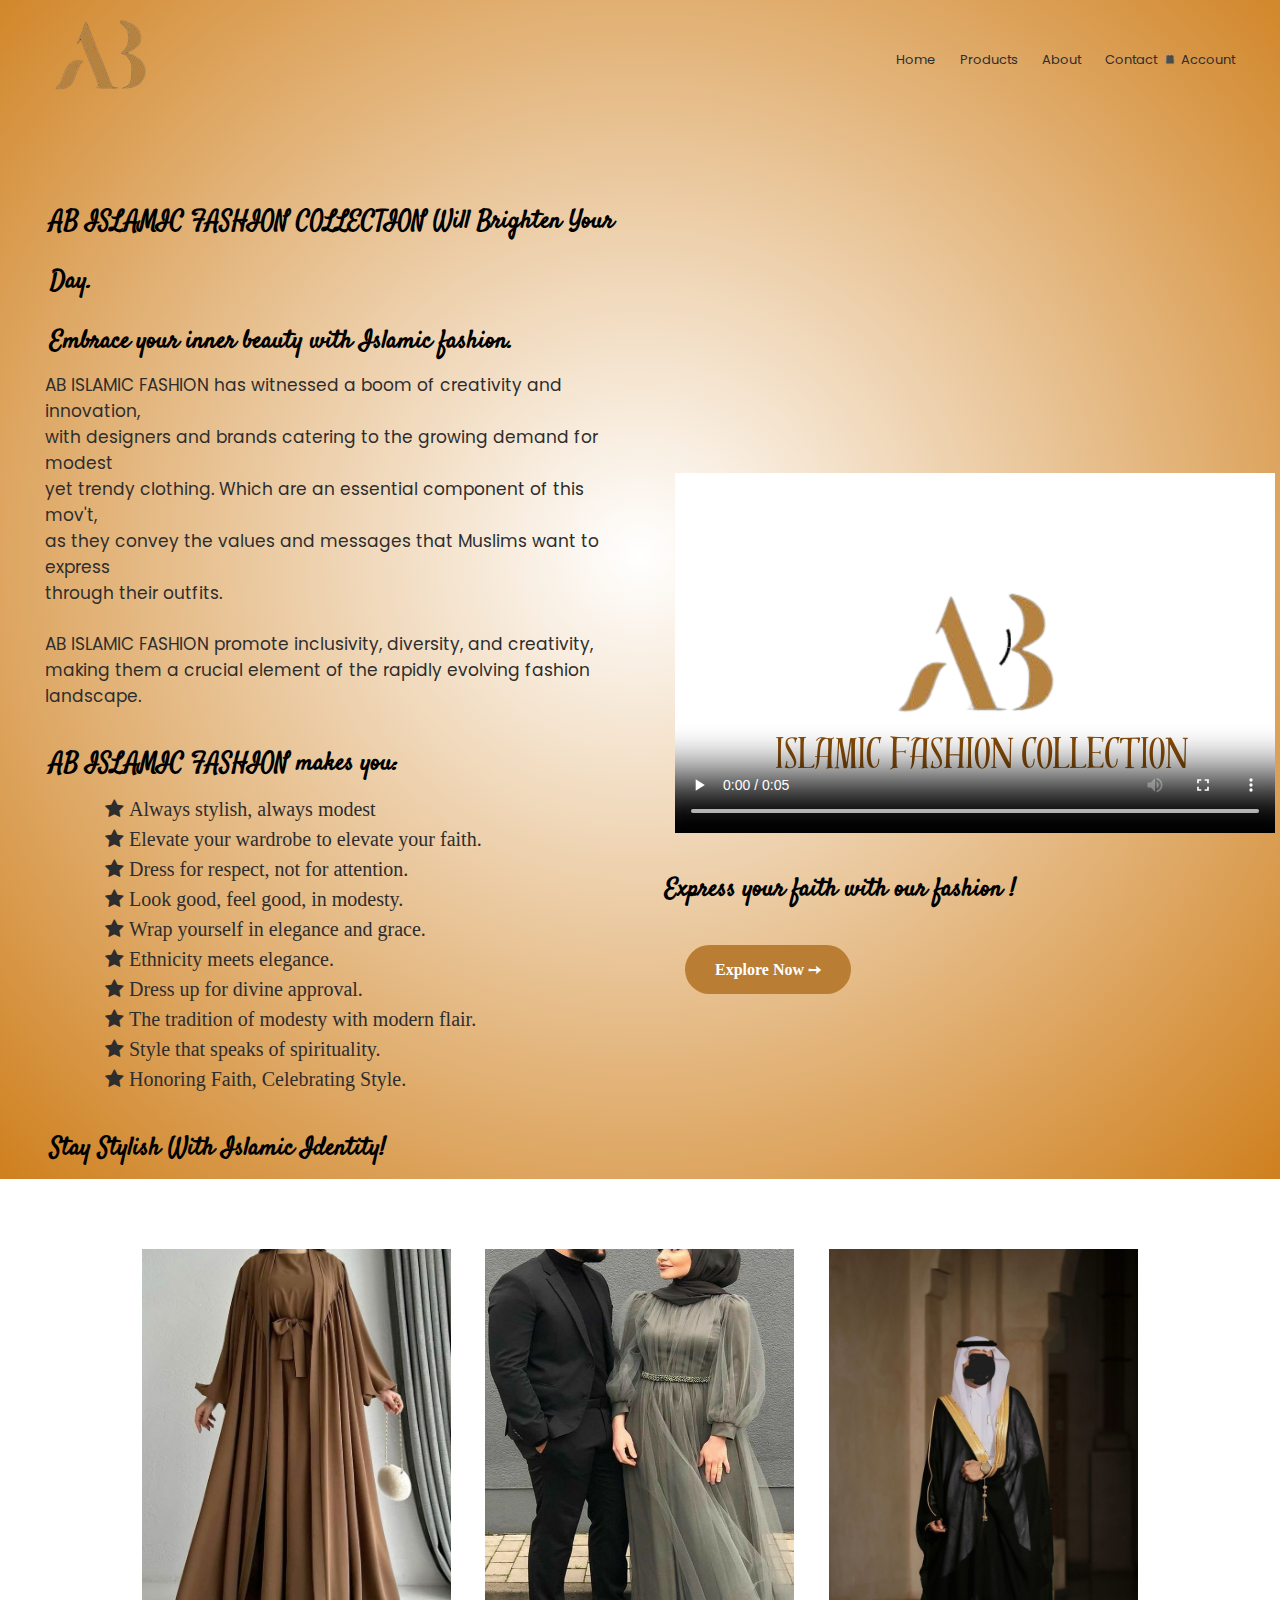
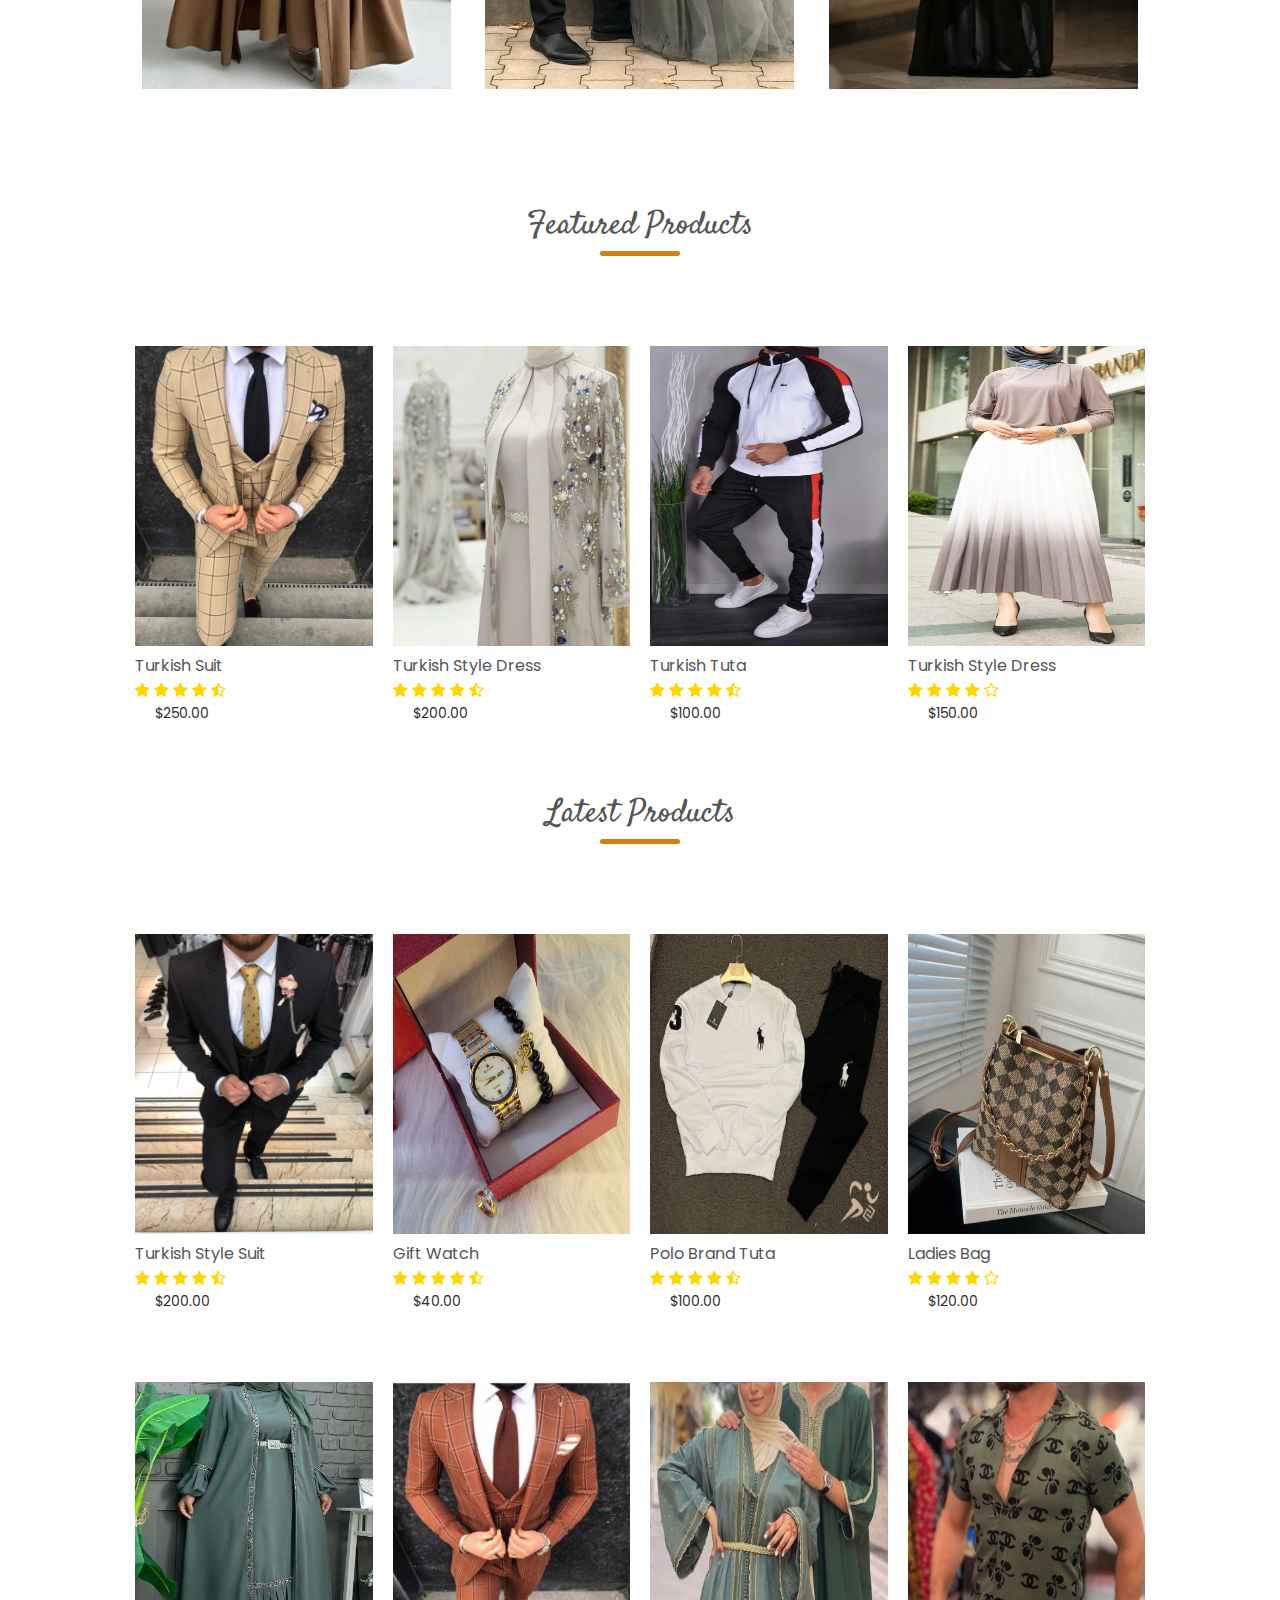
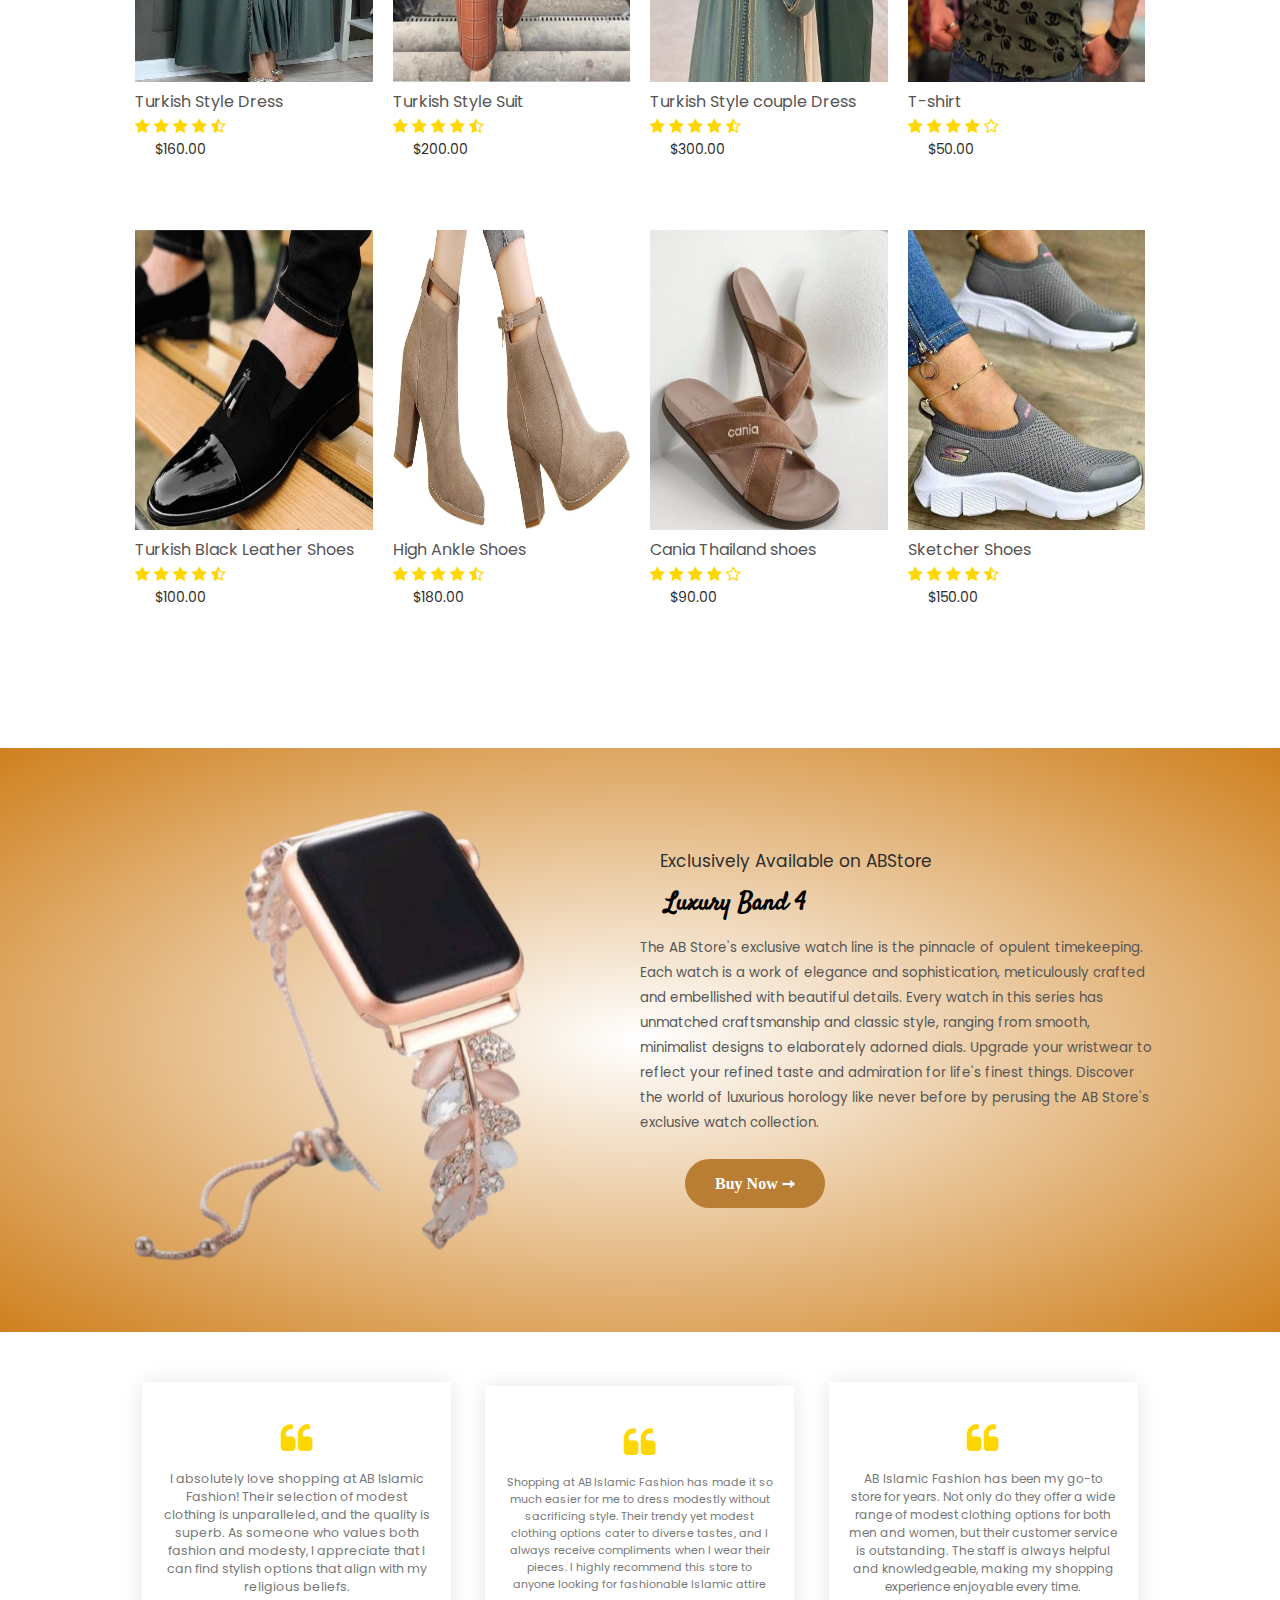
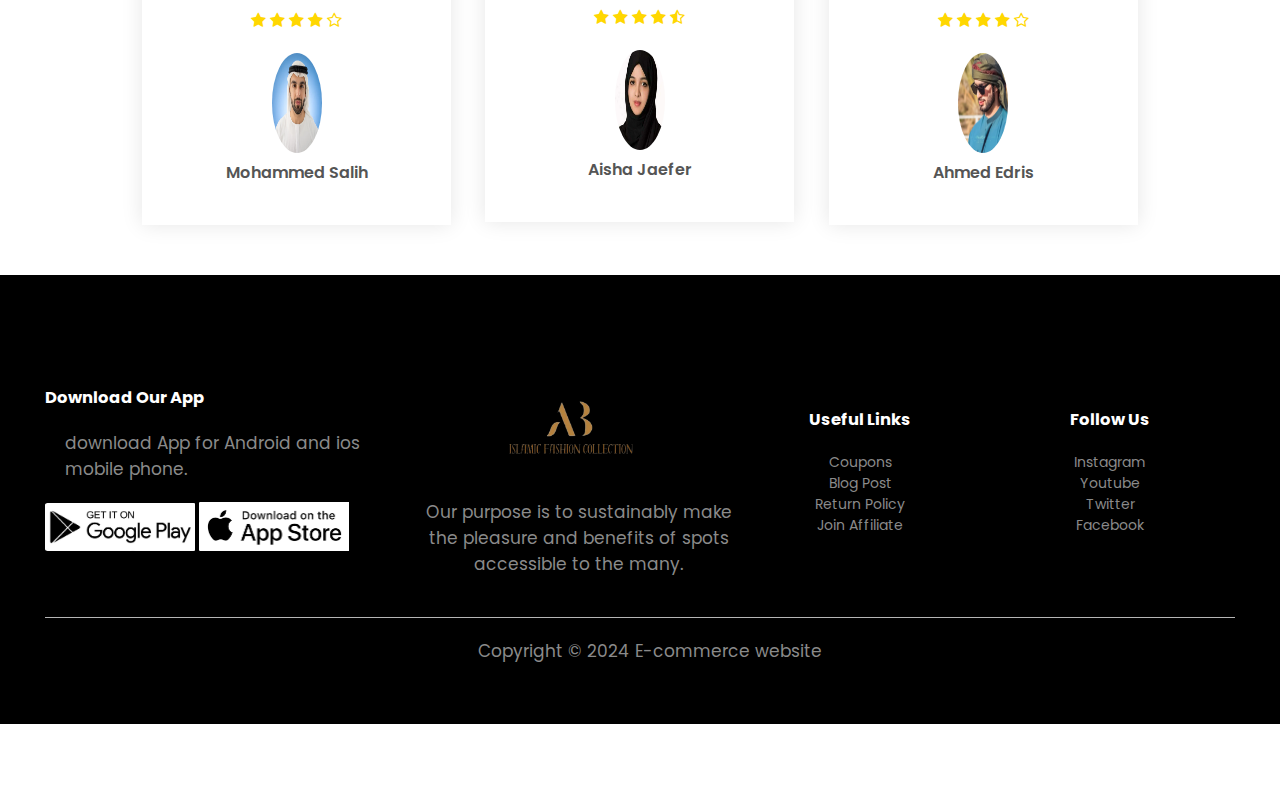
<file: index.html>
<!DOCTYPE html>
<html lang="en">
<head>
    <meta charset="UTF-8">
    <meta name="viewport" content="width=device-width, initial-scale=1.0">
    <title>AB-ISLAMIC FASHION COLLECTION || E-commerce website design</title>
    <link rel="stylesheet" href="https://cdnjs.cloudflare.com/ajax/libs/font-awesome/4.7.0/css/font-awesome.css"/>
    <link rel="preconnect" href="https://fonts.googleapis.com">
    <link rel="preconnect" href="https://fonts.gstatic.com">
    <link href="https://fonts.googleapis.com/css2?family=Sacramento&family=Satisfy&family=Tangerine:wght@400;700&display=swap" rel="stylesheet">
    <link href="https://fonts.googleapis.com/css2?family=Poppins:wght@300;400;500;600;700&display=swap" rel="stylesheet">
    <link rel="stylesheet" href="style.css">
</head>
<body>
    <!-- header -->
    <div class="header">
        <div class="container">
            <div class="navbar">
                <div class="logo">
                    <!-- <img src="im.jpg"> -->
                    <a href="index.html">
                        <img src="images/logo.png" width="350px">
                    </a>
                </div>
                <nav>
                    <ul id="menuItems">
                        <li><a href="index.html">Home</a></li>
                        <li><a href="product.html">Products</a></li>
                        <li><a href="">About</a></li>
                        <li><a href="">Contact</a></li>
                        <li><a href="account.html">Account</a></li>
                    </ul>
                </nav>
                <a href="cart.html">
                    <img src="images/bag.png" class="shopping-bag">
                </a>
                <img src="images/menu-btn.png" class="menu-icon">
            </div>
            <div class="row">
                <div class="col-2">
                    <h1 class="first">AB ISLAMIC FASHION COLLECTION Will Brighten Your Day.</h1>
                    <h1>Embrace your inner beauty with Islamic fashion.</h1>
                    <p>AB ISLAMIC FASHION has witnessed a boom of creativity and innovation,<br>
                        with designers and brands catering to the growing demand for modest <br>
                        yet trendy clothing. Which are an essential component of this mov't,<br>
                        as they convey the values and messages that Muslims want to express <br>
                        through their outfits.</p><br>
                    <p>AB ISLAMIC FASHION promote inclusivity, diversity, and creativity,
                    making them a crucial element of the rapidly evolving fashion landscape.</p>
                    <br><h1>AB ISLAMIC FASHION makes you:</h1>   
                    <ul>
                        <li><i class="fa fa-star"> Always stylish, always modest</i></li>
                        <li><i class="fa fa-star"> Elevate your wardrobe to elevate your faith.</i></li>
                        <li><i class="fa fa-star"> Dress for respect, not for attention.</i></li>
                        <li><i class="fa fa-star"> Look good, feel good, in modesty.</i></li>
                        <li><i class="fa fa-star"> Wrap yourself in elegance and grace.</i></li>
                        <li><i class="fa fa-star"> Ethnicity meets elegance.</i></li> 
                        <li><i class="fa fa-star"> Dress up for divine approval.</i></li>
                        <li><i class="fa fa-star"> The tradition of modesty with modern flair.</i></li>
                        <li><i class="fa fa-star"> Style that speaks of spirituality.</i></li>
                        <li><i class="fa fa-star"> Honoring Faith, Celebrating Style.</i></li>
                    </ul>
                    <br>
                    <h1>Stay Stylish With Islamic Identity!</h1>
                </div>
                <div class="col-2">
                    <br><br><br><br>
                    <video src="videos/AB.mp4" poster="images/log.png"autoplay loop controls width="600"></video>
                    <h1>Express your faith with our fashion !</h1>
                    <a href="#"class="btn"> Explore Now  &#10137;</a>
                </div>
            </div>
        </div>
    </div>
    <!----------- featured categories ----------->
    <div class="categories">
        <div class="small-container">
            <div class="row">
                <div class="col-3">
                    <img src="images/categories/cat-1.jpg">
                </div>
                <div class="col-3">
                    <img src="images/categories/cat-2.jpg">
                </div>
                <div class="col-3">
                    <img src="images/categories/cat-3.jpg">
                </div>
            </div>
        </div>
    </div>
    <!----------- featured products ----------->
    <div class="small-container">
        <h1 class="title">Featured Products</h1>
        <div class="row">
            <div class="col-4">
                <img src="images/feature products/pro-1.jpg">
                <h4>Turkish Suit</h4>
                <div class="rating">
                    <i class="fa fa-star"></i>
                    <i class="fa fa-star"></i>
                    <i class="fa fa-star"></i>
                    <i class="fa fa-star"></i>
                    <i class="fa fa-star-half-o"></i>
                </div>
                <p>$250.00</p>
            </div>
            <div class="col-4">
                <img src="images/feature products/pro-2.jpg">
                <h4>Turkish Style Dress</h4>
                <div class="rating">
                    <i class="fa fa-star"></i>
                    <i class="fa fa-star"></i>
                    <i class="fa fa-star"></i>
                    <i class="fa fa-star"></i>
                    <i class="fa fa-star-half-o"></i>
                </div>
                <p>$200.00</p>
            </div>
            <div class="col-4">
                <img src="images/feature products/pro-3.jpg">
                <h4>Turkish Tuta</h4>
                <div class="rating">
                    <i class="fa fa-star"></i>
                    <i class="fa fa-star"></i>
                    <i class="fa fa-star"></i>
                    <i class="fa fa-star"></i>
                    <i class="fa fa-star-half-o"></i>
                </div>
                <p>$100.00</p>
            </div>
            <div class="col-4">
                <img src="images/feature products/pro-4.jpg">
                <h4>Turkish Style Dress</h4>
                <div class="rating">
                    <i class="fa fa-star"></i>
                    <i class="fa fa-star"></i>
                    <i class="fa fa-star"></i>
                    <i class="fa fa-star"></i>
                    <i class="fa fa-star-o"></i>
                </div>
                <p>$150.00</p>
            </div>
        </div>
        <!----------Latest Products----------->
        <h1 class="title">Latest Products</h1>
        <!-------row-1------->
        <div class="row">
            <div class="col-4">
                <img src="images/latest products/pro-1.jpg">
                <h4>Turkish Style Suit</h4>
                <div class="rating">
                    <i class="fa fa-star"></i>
                    <i class="fa fa-star"></i>
                    <i class="fa fa-star"></i>
                    <i class="fa fa-star"></i>
                    <i class="fa fa-star-half-o"></i>
                </div>
                <p>$200.00</p>
            </div>
            <div class="col-4">
                <img src="images/latest products/pro-2.jpg">
                <h4>Gift Watch</h4>
                <div class="rating">
                    <i class="fa fa-star"></i>
                    <i class="fa fa-star"></i>
                    <i class="fa fa-star"></i>
                    <i class="fa fa-star"></i>
                    <i class="fa fa-star-half-o"></i>
                </div>
                <p>$40.00</p>
            </div>
            <div class="col-4">
                <img src="images/latest products/pro-3.jpg">
                <h4>Polo Brand Tuta</h4>
                <div class="rating">
                    <i class="fa fa-star"></i>
                    <i class="fa fa-star"></i>
                    <i class="fa fa-star"></i>
                    <i class="fa fa-star"></i>
                    <i class="fa fa-star-half-o"></i>
                </div>
                <p>$100.00</p>
            </div>
            <div class="col-4">
                <img src="images/latest products/pro-4.jpg">
                <h4>Ladies Bag</h4>
                <div class="rating">
                    <i class="fa fa-star"></i>
                    <i class="fa fa-star"></i>
                    <i class="fa fa-star"></i>
                    <i class="fa fa-star"></i>
                    <i class="fa fa-star-o"></i>
                </div>
                <p>$120.00</p>
            </div>
        </div>
        <!------------row-2------------->
        <div class="row">
            <div class="col-4">
                <img src="images/latest products/pro-5.jpg">
                <h4>Turkish Style Dress</h4>
                <div class="rating">
                    <i class="fa fa-star"></i>
                    <i class="fa fa-star"></i>
                    <i class="fa fa-star"></i>
                    <i class="fa fa-star"></i>
                    <i class="fa fa-star-half-o"></i>
                </div>
                <p>$160.00</p>
            </div>
            <div class="col-4">
                <img src="images/latest products/pro-6.jpg">
                <h4>Turkish Style Suit</h4>
                <div class="rating">
                    <i class="fa fa-star"></i>
                    <i class="fa fa-star"></i>
                    <i class="fa fa-star"></i>
                    <i class="fa fa-star"></i>
                    <i class="fa fa-star-half-o"></i>
                </div>
                <p>$200.00</p>
            </div>
            <div class="col-4">
                <img src="images/latest products/pro-7.jpg">
                <h4>Turkish Style couple Dress</h4>
                <div class="rating">
                    <i class="fa fa-star"></i>
                    <i class="fa fa-star"></i>
                    <i class="fa fa-star"></i>
                    <i class="fa fa-star"></i>
                    <i class="fa fa-star-half-o"></i>
                </div>
                <p>$300.00</p>
            </div>
            <div class="col-4">
                <img src="images/latest products/pro-8.jpg">
                <h4>T-shirt</h4>
                <div class="rating">
                    <i class="fa fa-star"></i>
                    <i class="fa fa-star"></i>
                    <i class="fa fa-star"></i>
                    <i class="fa fa-star"></i>
                    <i class="fa fa-star-o"></i>
                </div>
                <p>$50.00</p>
            </div>
        </div>
        <!-----------row-3--------->
        <div class="row">
            <div class="col-4">
                <img src="images/latest products/pro-9.jpg">
                <h4>Turkish Black Leather Shoes</h4>
                <div class="rating">
                    <i class="fa fa-star"></i>
                    <i class="fa fa-star"></i>
                    <i class="fa fa-star"></i>
                    <i class="fa fa-star"></i>
                    <i class="fa fa-star-half-o"></i>
                </div>
                <p>$100.00</p>
            </div>
            <div class="col-4">
                <img src="images/latest products/pro-10.jpg">
                <h4>High Ankle Shoes</h4>
                <div class="rating">
                    <i class="fa fa-star"></i>
                    <i class="fa fa-star"></i>
                    <i class="fa fa-star"></i>
                    <i class="fa fa-star"></i>
                    <i class="fa fa-star-half-o"></i>
                </div>

                <div>
                    
                </div>
                <p>$180.00</p>
            </div>
            <div class="col-4">
                <img src="images/latest products/pro-11.jpg">
                <h4>Cania Thailand shoes</h4>
                <div class="rating">
                    <i class="fa fa-star"></i>
                    <i class="fa fa-star"></i>
                    <i class="fa fa-star"></i>
                    <i class="fa fa-star"></i>
                    <i class="fa fa-star-o"></i>
                </div>
                <p>$90.00</p>
            </div>
            <div class="col-4">
                <img src="images/latest products/pro-12.jpg">
                <h4>Sketcher Shoes</h4>
                <div class="rating">
                    <i class="fa fa-star"></i>
                    <i class="fa fa-star"></i>
                    <i class="fa fa-star"></i>
                    <i class="fa fa-star"></i>
                    <i class="fa fa-star-half-o"></i>
                </div>
                <p>$150.00</p>
            </div>
        </div>
    </div>
    <!-------------offer------------->
    <div class="offer">
        <div class="small-container">
            <div class="row">
                <div class="col-2">
                    <img src="images/ex.png" class="offer-img">
                </div>
                <div class="col-2">
                    <p>Exclusively Available on ABStore</p>
                    <h1>Luxury Band 4</h1>
                    <small>The AB Store's exclusive watch line is the pinnacle of opulent timekeeping. Each watch is a work of elegance and sophistication, meticulously crafted and embellished with beautiful details. Every watch in this series has unmatched craftsmanship and classic style, ranging from smooth, minimalist designs to elaborately adorned dials. Upgrade your wristwear to reflect your refined taste and admiration for life's finest things. Discover the world of luxurious horology like never before by perusing the AB Store's exclusive watch collection.</small>
                    <br><a href="" class="btn">Buy Now &#10137;</a>
                </div>
            </div>
        </div>
    </div>
    <!-----------------testimonial---------------------->
    <div class="testimonial">
        <div class="small-container">
            <div class="row">
                <div class="col-3">
                    <i class="fa fa-quote-left"></i>
                    <p style="font-size: 12.54px;">I absolutely love shopping at AB Islamic Fashion! Their selection of modest clothing is unparalleled, and the quality is superb. As someone who values both fashion and modesty, I appreciate that I can find stylish options that align with my religious beliefs.</p>
                    <div class="rating">
                        <i class="fa fa-star"></i>
                        <i class="fa fa-star"></i>
                        <i class="fa fa-star"></i>
                        <i class="fa fa-star"></i>
                        <i class="fa fa-star-o"></i>
                    </div>
                    <img src="images/user/u-1.jpg">
                    <h3>Mohammed Salih</h3>
                </div>
                <div class="col-3">
                    <i class="fa fa-quote-left"></i>
                    <p style="font-size: 11px;">Shopping at AB Islamic Fashion has made it so much easier for me to dress modestly without sacrificing style. Their trendy yet modest clothing options cater to diverse tastes, and I always receive compliments when I wear their pieces. I highly recommend this store to anyone looking for fashionable Islamic attire</p>
                    <div class="rating">
                        <i class="fa fa-star"></i>
                        <i class="fa fa-star"></i>
                        <i class="fa fa-star"></i>
                        <i class="fa fa-star"></i>
                        <i class="fa fa-star-half-o"></i>
                    </div>
                    <img src="images/user/u-2.jpg">
                    <h3>Aisha Jaefer</h3>
                </div>
                <div class="col-3">
                    <i class="fa fa-quote-left"></i>
                    <p>AB Islamic Fashion has been my go-to store for years. Not only do they offer a wide range of modest clothing options for both men and women, but their customer service is outstanding. The staff is always helpful and knowledgeable, making my shopping experience enjoyable every time.</p>
                    <div class="rating">
                        <i class="fa fa-star"></i>
                        <i class="fa fa-star"></i>
                        <i class="fa fa-star"></i>
                        <i class="fa fa-star"></i>
                        <i class="fa fa-star-o"></i>
                    </div>
                    <img src="images/user/u-4.jpg">
                    <h3>Ahmed Edris</h3>
                </div>
            </div>
        </div>
    </div>
    <!-----------footer------------->
    <div class="footer">
        <div class="container">
            <div class="row">
                <div class="footer-col-1">
                    <h3>Download Our App</h3>
                    <p>download App for Android and ios mobile phone.</p>
                    <div class="app-logo">
                        <img src="images/footer/app store.jpg">
                        <img src="images/footer/app store.png">
                    </div>
                </div>
                <div class="footer-col-2">
                    <img src="images/logoo.png">
                    <p>Our purpose is to sustainably make the pleasure and benefits of spots accessible to the many. </p>
                </div>
                <div class="footer-col-3">
                    <h3>Useful Links</h3>
                    <ul>
                        <li>Coupons</li>
                        <li>Blog Post</li>
                        <li>Return Policy</li>
                        <li>Join Affiliate</li>
                    </ul>
                </div>
                <div class="footer-col-4">
                    <h3>Follow Us</h3>
                    <ul>
                        <li>Instagram</li>
                        <li>Youtube</li>
                        <li>Twitter</li>
                        <li>Facebook</li>
                    </ul>
                </div>
            </div>
            <hr>
            <p class="copyright">Copyright &copy; 2024 E-commerce website</p>
        </div>
    </div>
</body>
</html>
</file>
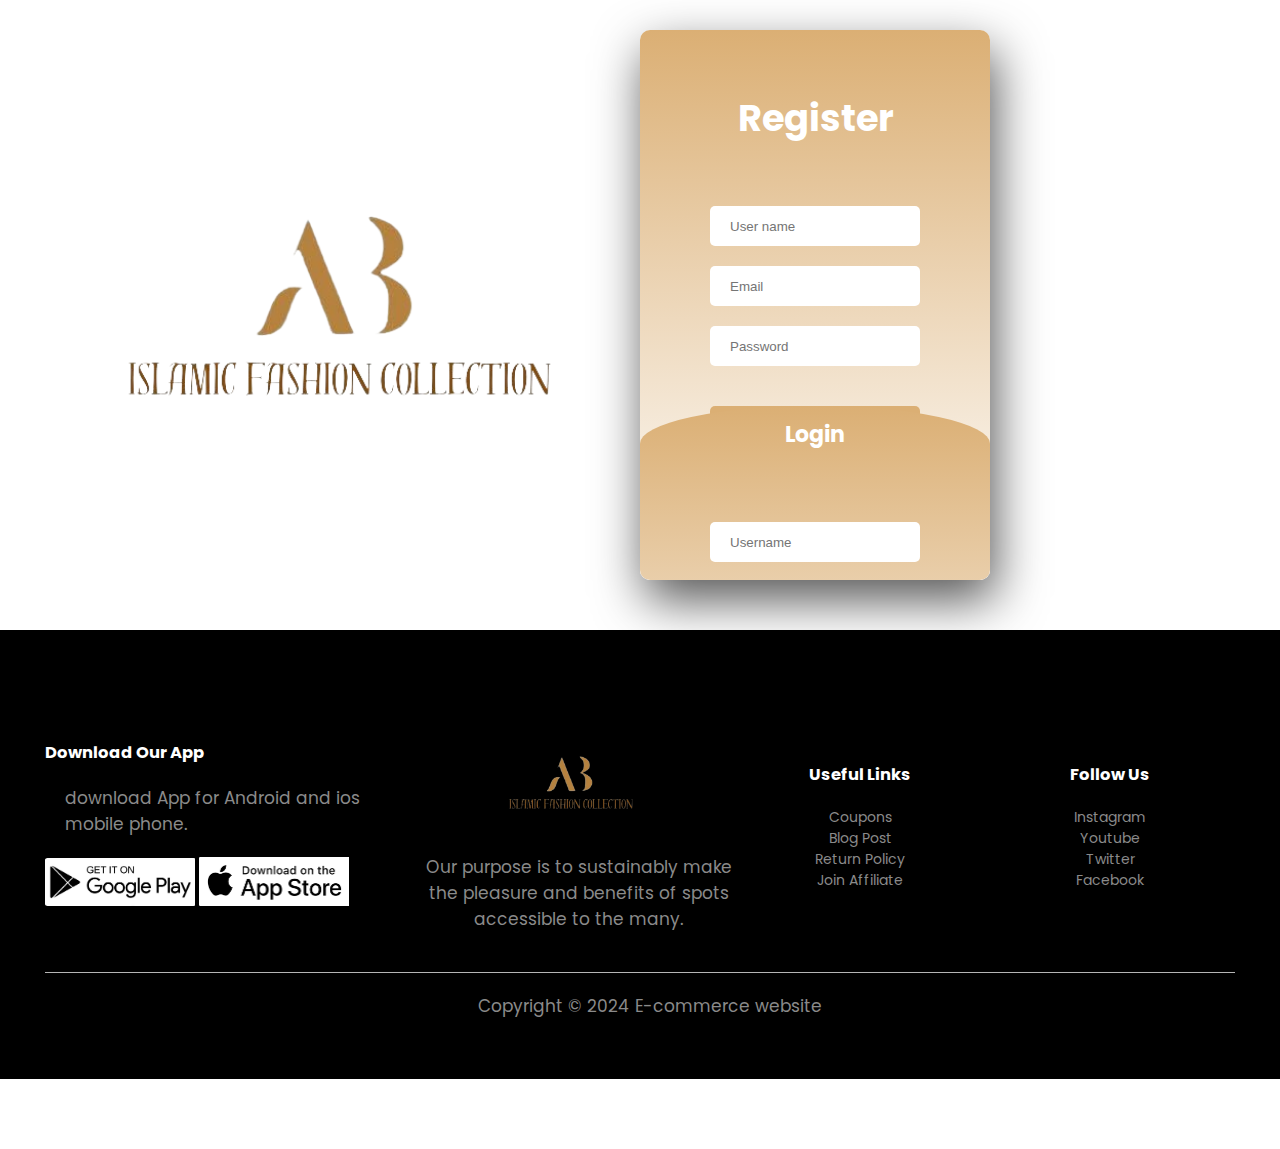
<file: account.html>
<!DOCTYPE html>
<html lang="en">
    <head>
        <meta charset="UTF-8">
        <meta name="viewport" content="width=device-width, initial-scale=1.0">
        <title>All Products -AB ISLAMIC FASHION COLLECTION</title>
        <link rel="stylesheet" href="https://cdnjs.cloudflare.com/ajax/libs/font-awesome/4.7.0/css/font-awesome.css"/>
        <link rel="preconnect" href="https://fonts.googleapis.com">
        <link rel="preconnect" href="https://fonts.gstatic.com">
        <link href="https://fonts.googleapis.com/css2?family=Sacramento&family=Satisfy&family=Tangerine:wght@400;700&display=swap" rel="stylesheet">
        <link href="https://fonts.googleapis.com/css2?family=Poppins:wght@300;400;500;600;700&display=swap" rel="stylesheet">
        <link rel="stylesheet" href="style.css">
    </head>
    <body>
        <!---------------account-page-------------->
        <div class="account-page">
            <div class="container">
                <div class="row">
                    <div class="col-2">
                        <img src="images/logoo.png" width="100%">
                    </div>
                    <div class="col-2">
                        <div class="form-container">
                            <input type="checkbox" id="chk" aria-hidden="true">
                            <div class="regform">
                                <form>
                                    <label for="chk" aria-hidden="true">Register</label>
                                    <input type="text" placeholder="User name" required="">
                                    <input type="email" placeholder="Email" required="">
                                    <input type="password" placeholder="Password" required="">
                                    <button type="submit"class="butn">Register</button>
                                </form>
                                </div>
                            <div class="login">
                                <form>
                                    <label for="chk" aria-hidden="true">Login</label>
                                    <input type="text" placeholder="Username" required="">
                                    <input type="password" placeholder="Password" required="">
                                    <button type="submit"class="butn">Login</button>
                                    <a href="account.html" style="text-align: center;">Forgot password</a>
                                </form>
                            </div>
                        </div>
                    </div>
                </div>
            </div>
        </div>
        <!-----------footer------------->
        <div class="footer">
            <div class="container">
                <div class="row">
                    <div class="footer-col-1">
                        <h3>Download Our App</h3>
                        <p>download App for Android and ios mobile phone.</p>
                        <div class="app-logo">
                            <img src="images/footer/app store.jpg">
                            <img src="images/footer/app store.png">
                        </div>
                    </div>
                    <div class="footer-col-2">
                        <img src="images//footer/logoo.png">
                        <p>Our purpose is to sustainably make the pleasure and benefits of spots accessible to the many. </p>
                    </div>
                    <div class="footer-col-3">
                        <h3>Useful Links</h3>
                        <ul>
                            <li>Coupons</li>
                            <li>Blog Post</li>
                            <li>Return Policy</li>
                            <li>Join Affiliate</li>
                        </ul>
                    </div>
                    <div class="footer-col-4">
                        <h3>Follow Us</h3>
                        <ul>
                            <li>Instagram</li>
                            <li>Youtube</li>
                            <li>Twitter</li>
                            <li>Facebook</li>
                        </ul>
                    </div>
                </div>
                <hr>
                <p class="copyright">Copyright &copy; 2024 E-commerce website</p>
            </div>
        </div>
    </body>
</file>
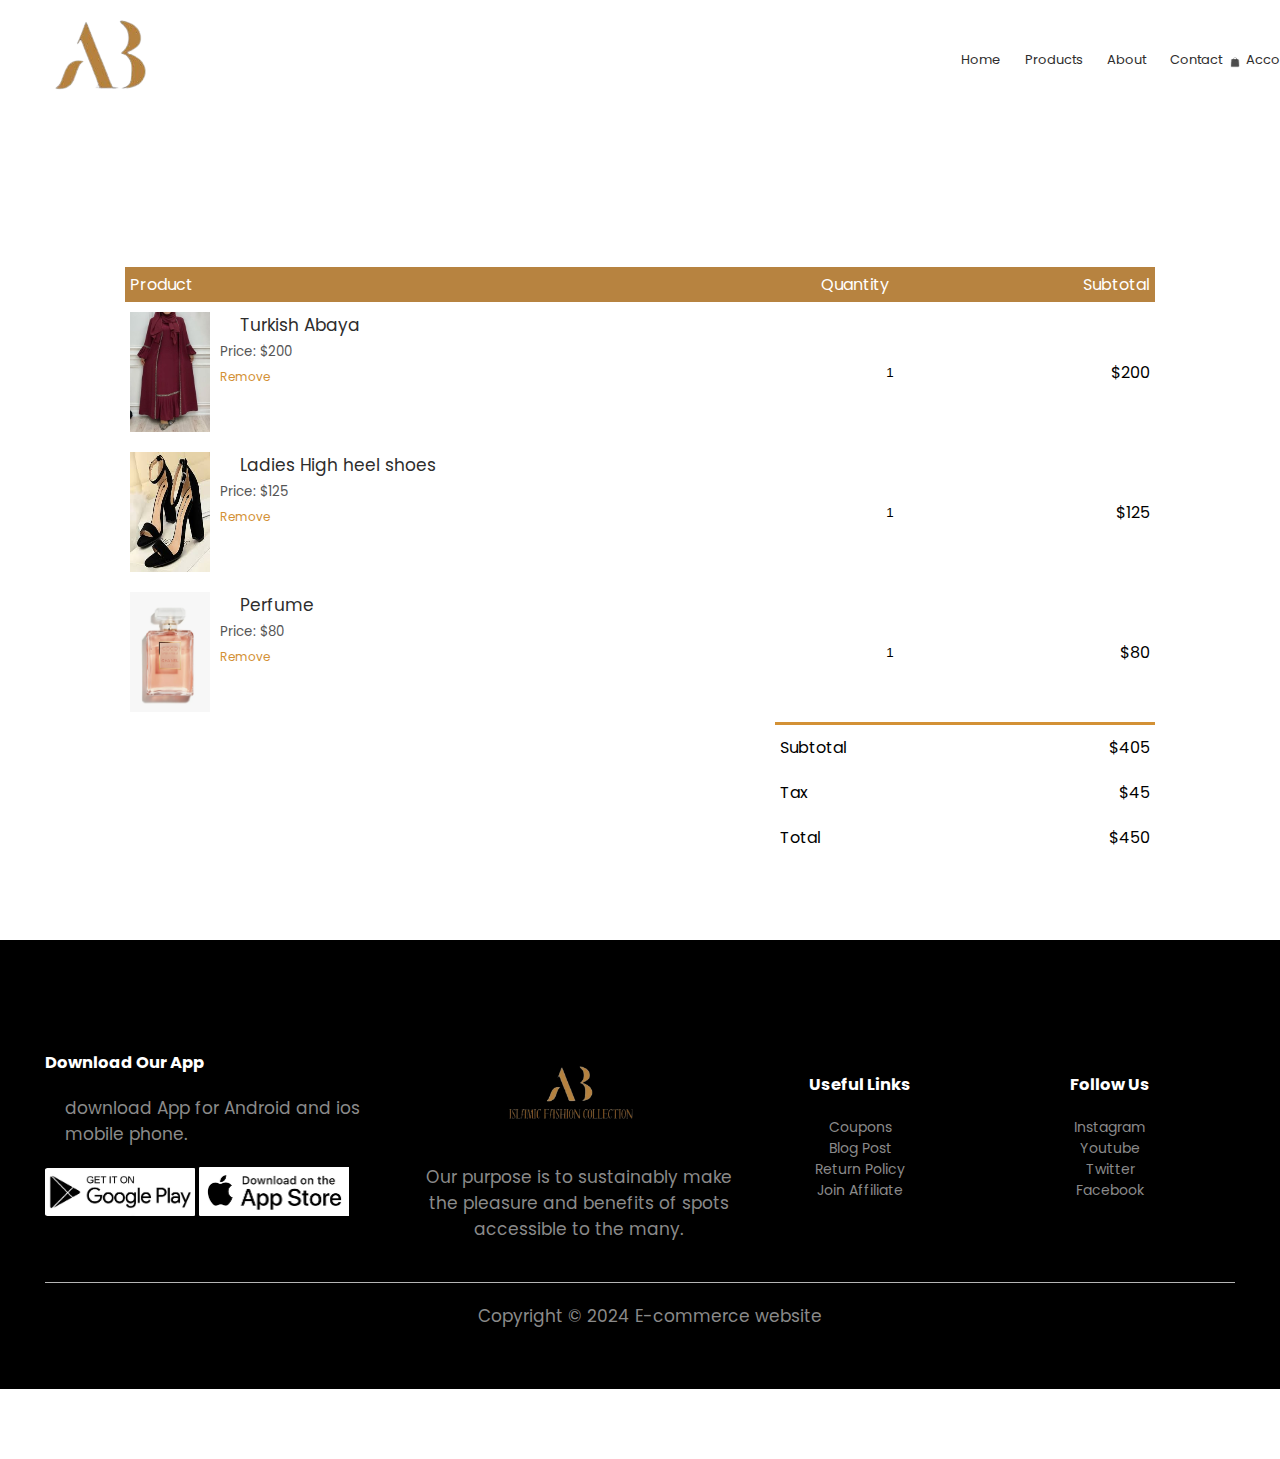
<file: cart.html>
<!DOCTYPE html>
<html lang="en">
    <head>
        <meta charset="UTF-8">
        <meta name="viewport" content="width=device-width, initial-scale=1.0">
        <title>All Products -AB ISLAMIC FASHION COLLECTION</title>
        <link rel="stylesheet" href="https://cdnjs.cloudflare.com/ajax/libs/font-awesome/4.7.0/css/font-awesome.css"/>
        <link rel="preconnect" href="https://fonts.googleapis.com">
        <link rel="preconnect" href="https://fonts.gstatic.com">
        <link href="https://fonts.googleapis.com/css2?family=Sacramento&family=Satisfy&family=Tangerine:wght@400;700&display=swap" rel="stylesheet">
        <link href="https://fonts.googleapis.com/css2?family=Poppins:wght@300;400;500;600;700&display=swap" rel="stylesheet">
        <link rel="stylesheet" href="style.css">
    </head>
    <body>
        <div class="container">
            <div class="navbar">
                <div class="logo">
                    <img src="images/logo.png" width="350px">
                </div>
                <nav>
                    <ul id="menuItems">
                        <li><a href="index.html">Home</a></li>
                        <li><a href="product.html">Products</a></li>
                        <li><a href="">About</a></li>
                        <li><a href="">Contact</a></li>
                        <li><a href="account.html">Account</a></li>
                    </ul>
                </nav>
                <img src="images/bag.png" class="shopping-bag">
                <img src="images/menu-btn.png" class="menu-icon" onclick="menutoggle()">
            </div>
        </div>
        <!-----------cart items details----------------->
        <div class="small-container cart-page">
            <table>
                <tr>
                    <th>Product</th>
                    <th>Quantity</th>
                    <th>Subtotal</th>
                </tr>
                <tr>
                    <td>
                        <div class="cart-info">
                            <img src="images/pro-details/d-1/p-5.jpg">
                            <div>
                                <p>Turkish Abaya</p>
                                <small>Price: $200</small>
                                <br>
                                <a href="">Remove</a>
                            </div>
                        </div>
                    </td>
                    <td><input type="number" value="1"></td>
                    <td>$200</td>
                </tr>
                <tr>
                    <td>
                        <div class="cart-info">
                            <img src="images/products/h-4.jpg">
                            <div>
                                <p>Ladies High heel shoes</p>
                                <small>Price: $125</small>
                                <br>
                                <a href="">Remove</a>
                            </div>
                        </div>
                    </td>
                    <td><input type="number" value="1"></td>
                    <td>$125</td>
                </tr>
                <tr>
                    <td>
                        <div class="cart-info">
                            <img src="images/products/s-4.webp">
                            <div>
                                <p>Perfume</p>
                                <small>Price: $80</small>
                                <br>
                                <a href="">Remove</a>
                            </div>
                        </div>
                    </td>
                    <td><input type="number" value="1"></td>
                    <td>$80</td>
                </tr>
            </table>
            
            <div class="total-price">
                <table>
                    <tr>
                        <td>Subtotal</td>
                        <td>$405</td>
                    </tr>
                    <tr>
                        <td>Tax</td>
                        <td>$45</td>
                    </tr>
                    <tr>
                        <td>Total</td>
                        <td>$450</td>
                    </tr>
                </table>
            </div>
        </div>
        <!-----------footer------------->
        <div class="footer">
            <div class="container">
                <div class="row">
                    <div class="footer-col-1">
                        <h3>Download Our App</h3>
                        <p>download App for Android and ios mobile phone.</p>
                        <div class="app-logo">
                            <img src="images/footer/app store.jpg">
                            <img src="images/footer/app store.png">
                        </div>
                    </div>
                    <div class="footer-col-2">
                        <img src="images//footer/logoo.png">
                        <p>Our purpose is to sustainably make the pleasure and benefits of spots accessible to the many. </p>
                    </div>
                    <div class="footer-col-3">
                        <h3>Useful Links</h3>
                        <ul>
                            <li>Coupons</li>
                            <li>Blog Post</li>
                            <li>Return Policy</li>
                            <li>Join Affiliate</li>
                        </ul>
                    </div>
                    <div class="footer-col-4">
                        <h3>Follow Us</h3>
                        <ul>
                            <li>Instagram</li>
                            <li>Youtube</li>
                            <li>Twitter</li>
                            <li>Facebook</li>
                        </ul>
                    </div>
                </div>
                <hr>
                <p class="copyright">Copyright &copy; 2024 E-commerce website</p>
            </div>
        </div>
    </body>
</file>
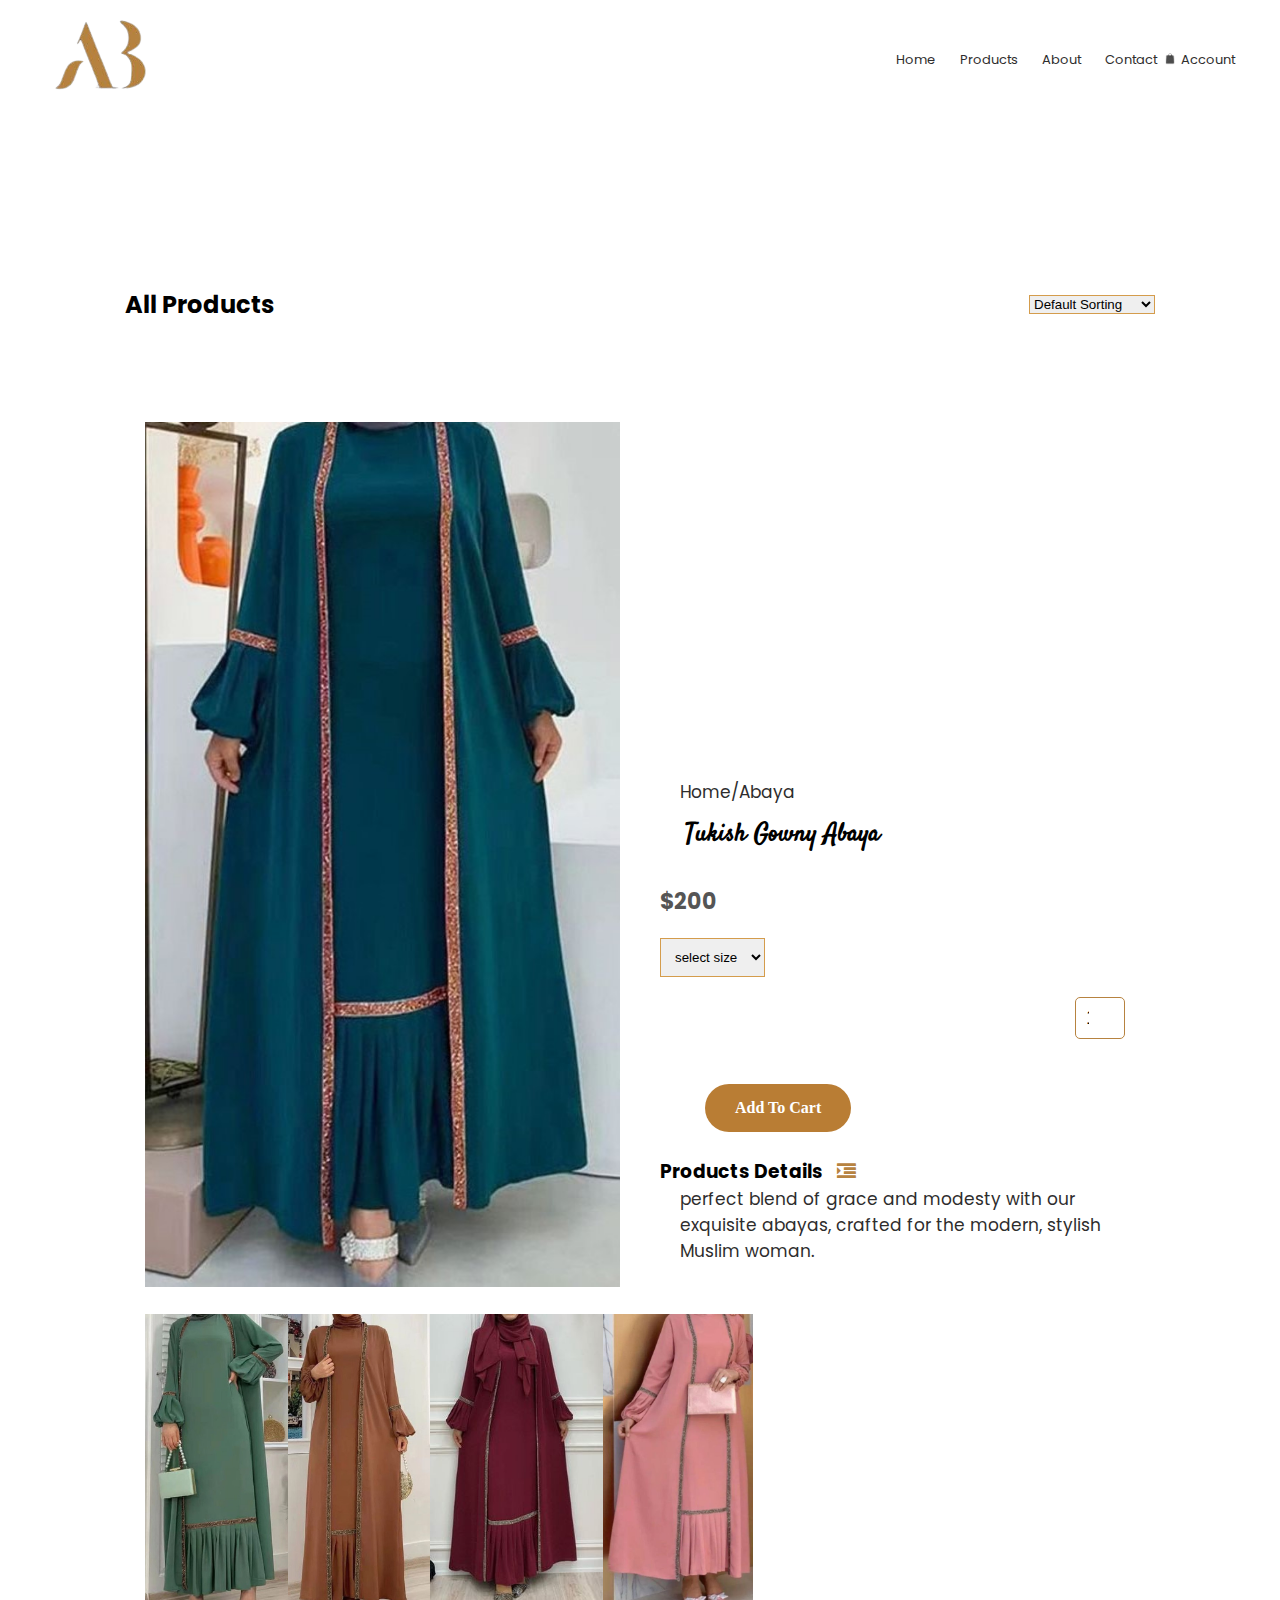
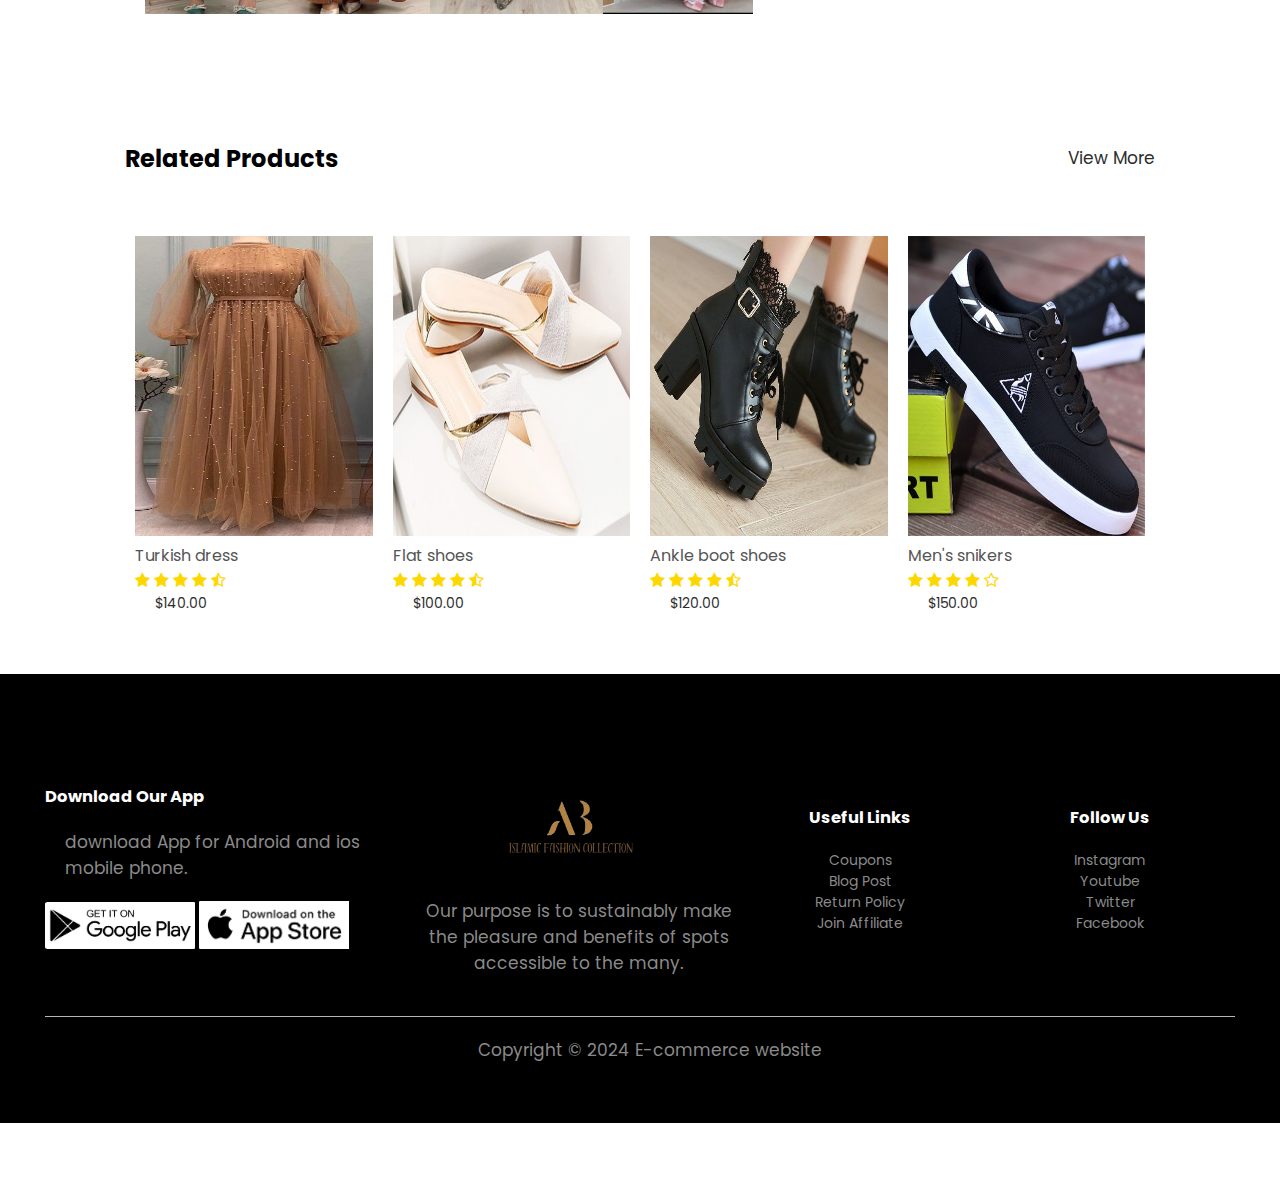
<file: product-details.html>
<!DOCTYPE html>
<html lang="en">
    <head>
        <meta charset="UTF-8">
        <meta name="viewport" content="width=device-width, initial-scale=1.0">
        <title>All Products -AB ISLAMIC FASHION COLLECTION</title>
        <link rel="stylesheet" href="https://cdnjs.cloudflare.com/ajax/libs/font-awesome/4.7.0/css/font-awesome.css"/>
        <link rel="preconnect" href="https://fonts.googleapis.com">
        <link rel="preconnect" href="https://fonts.gstatic.com">
        <link href="https://fonts.googleapis.com/css2?family=Sacramento&family=Satisfy&family=Tangerine:wght@400;700&display=swap" rel="stylesheet">
        <link href="https://fonts.googleapis.com/css2?family=Poppins:wght@300;400;500;600;700&display=swap" rel="stylesheet">
        <link rel="stylesheet" href="style.css">
    </head>
    <body>
        <div class="container">
            <div class="navbar">
                <div class="logo">
                    <img src="images/logo.png" width="350px">
                </div>
                <nav>
                    <ul id="menuItems">
                        <li><a href="index.html">Home</a></li>
                        <li><a href="product.html">Products</a></li>
                        <li><a href="">About</a></li>
                        <li><a href="">Contact</a></li>
                        <li><a href="account.html">Account</a></li>
                    </ul>
                </nav>
                <a href="cart.html">
                    <img src="images/bag.png" class="shopping-bag">
                </a>
                <img src="images/menu-btn.png" class="menu-icon" onclick="menutoggle()">
            </div>
        </div>
        <div class="small-container">
            <div class="row row-2">
                <h2>All Products</h2>
                <select>
                    <option>Default Sorting</option>
                    <option>Sort by price</option>
                    <option>Sort by popularity</option>
                    <option>Sort by rating</option>
                    <option>Sort by sale</option>
                </select>
            </div>
        </div>
        <!-------------single product details------------------>
        <div class="small-container single-product">
            <div class="row">
                <div class="col-2">
                    <img src="images/pro-details/d-1/p-2.jpg" width="100%" id="product-img">

                    <div class="small-img-row">
                        <!-- <div class="small-img-col">
                            <img src="images/pro-details/d-1/p-2.jpg" width="100%" class="small-img">
                        </div> -->
                        <div class="small-img-col">
                            <img src="images/pro-details/d-1/p-3.jpg" width="100%" class="small-img">
                        </div>
                        <div class="small-img-col">
                            <img src="images/pro-details/d-1/p-4.jpg" width="100%" class="small-img">
                        </div>
                        <div class="small-img-col">
                            <img src="images/pro-details/d-1/p-5.jpg" width="100%" class="small-img">
                        </div>
                        <div class="small-img-col">
                            <img src="images/pro-details/d-1/p-6.jpg" width="100%" class="small-img">
                        </div>
                        <!-- <div class="small-img-col">
                            <img src="images/pro-details/d-1/p-7.jpg" width="100%" class="small-img">
                        </div>
                        <div class="small-img-col">
                            <img src="images/pro-details/d-1/p-8.jpg" width="100%" class="small-img">
                        </div> -->
                    </div>
                </div>
                <div class="col-2">
                    <p>Home/Abaya</p>
                    <h1>Tukish Gowny Abaya</h1>
                    <h4>$200</h4>
                    <select>
                        <option>select size</option>
                        <option>40</option>
                        <option>38</option>
                        <option>36</option>
                        <option>34</option>
                    </select>
                    <input type="number" value="1">
                    <a href="" class="btn">Add To Cart</a>
                    <br>
                    <h3>Products Details <i class="fa fa-indent"></i></h3>
                    <p class="desc">perfect blend of grace and modesty with our exquisite abayas, crafted for the modern, stylish Muslim woman.</p>
                </div>
            </div>
        </div>
        <!-------------title------------------>
        <div class="small-container">
            <div class="row row-2">
                <h2>Related Products</h2>
                <p>View More</p>
            </div>
        </div>


        <!----------products--------------->
        <div class="small-container">
        <div class="row">
            <div class="col-4">
                <img src="images/pro-details/d-2/p-1.jpg">
                <h4>Turkish dress</h4>
                <div class="rating">
                    <i class="fa fa-star"></i>
                    <i class="fa fa-star"></i>
                    <i class="fa fa-star"></i>
                    <i class="fa fa-star"></i>
                    <i class="fa fa-star-half-o"></i>
                </div>
                <p>$140.00</p>
            </div>
            <div class="col-4">
                <img src="images/pro-details/s-1/p-1.jpg">
                <h4>Flat shoes</h4>
                <div class="rating">
                    <i class="fa fa-star"></i>
                    <i class="fa fa-star"></i>
                    <i class="fa fa-star"></i>
                    <i class="fa fa-star"></i>
                    <i class="fa fa-star-half-o"></i>
                </div>
                <p>$100.00</p>
            </div>
            <div class="col-4">
                <img src="images/pro-details/b-1/p-3.jpg">
                <h4>Ankle boot shoes</h4>
                <div class="rating">
                    <i class="fa fa-star"></i>
                    <i class="fa fa-star"></i>
                    <i class="fa fa-star"></i>
                    <i class="fa fa-star"></i>
                    <i class="fa fa-star-half-o"></i>
                </div>
                <p>$120.00</p>
            </div>
            <div class="col-4">
                <img src="images/pro-details/s-2/p-2.jpg">
                <h4>Men's snikers</h4>
                <div class="rating">
                    <i class="fa fa-star"></i>
                    <i class="fa fa-star"></i>
                    <i class="fa fa-star"></i>
                    <i class="fa fa-star"></i>
                    <i class="fa fa-star-o"></i>
                </div>
                <p>$150.00</p>
            </div>
        </div>
    </div>
<!-----------footer------------->
        <div class="footer">
            <div class="container">
                <div class="row">
                    <div class="footer-col-1">
                        <h3>Download Our App</h3>
                        <p>download App for Android and ios mobile phone.</p>
                        <div class="app-logo">
                            <img src="images/footer/app store.jpg">
                            <img src="images/footer/app store.png">
                        </div>
                    </div>
                    <div class="footer-col-2">
                        <img src="images//footer/logoo.png">
                        <p>Our purpose is to sustainably make the pleasure and benefits of spots accessible to the many. </p>
                    </div>
                    <div class="footer-col-3">
                        <h3>Useful Links</h3>
                        <ul>
                            <li>Coupons</li>
                            <li>Blog Post</li>
                            <li>Return Policy</li>
                            <li>Join Affiliate</li>
                        </ul>
                    </div>
                    <div class="footer-col-4">
                        <h3>Follow Us</h3>
                        <ul>
                            <li>Instagram</li>
                            <li>Youtube</li>
                            <li>Twitter</li>
                            <li>Facebook</li>
                        </ul>
                    </div>
                </div>
                <hr>
                <p class="copyright">Copyright &copy; 2024 E-commerce website</p>
            </div>
        </div>
</file>
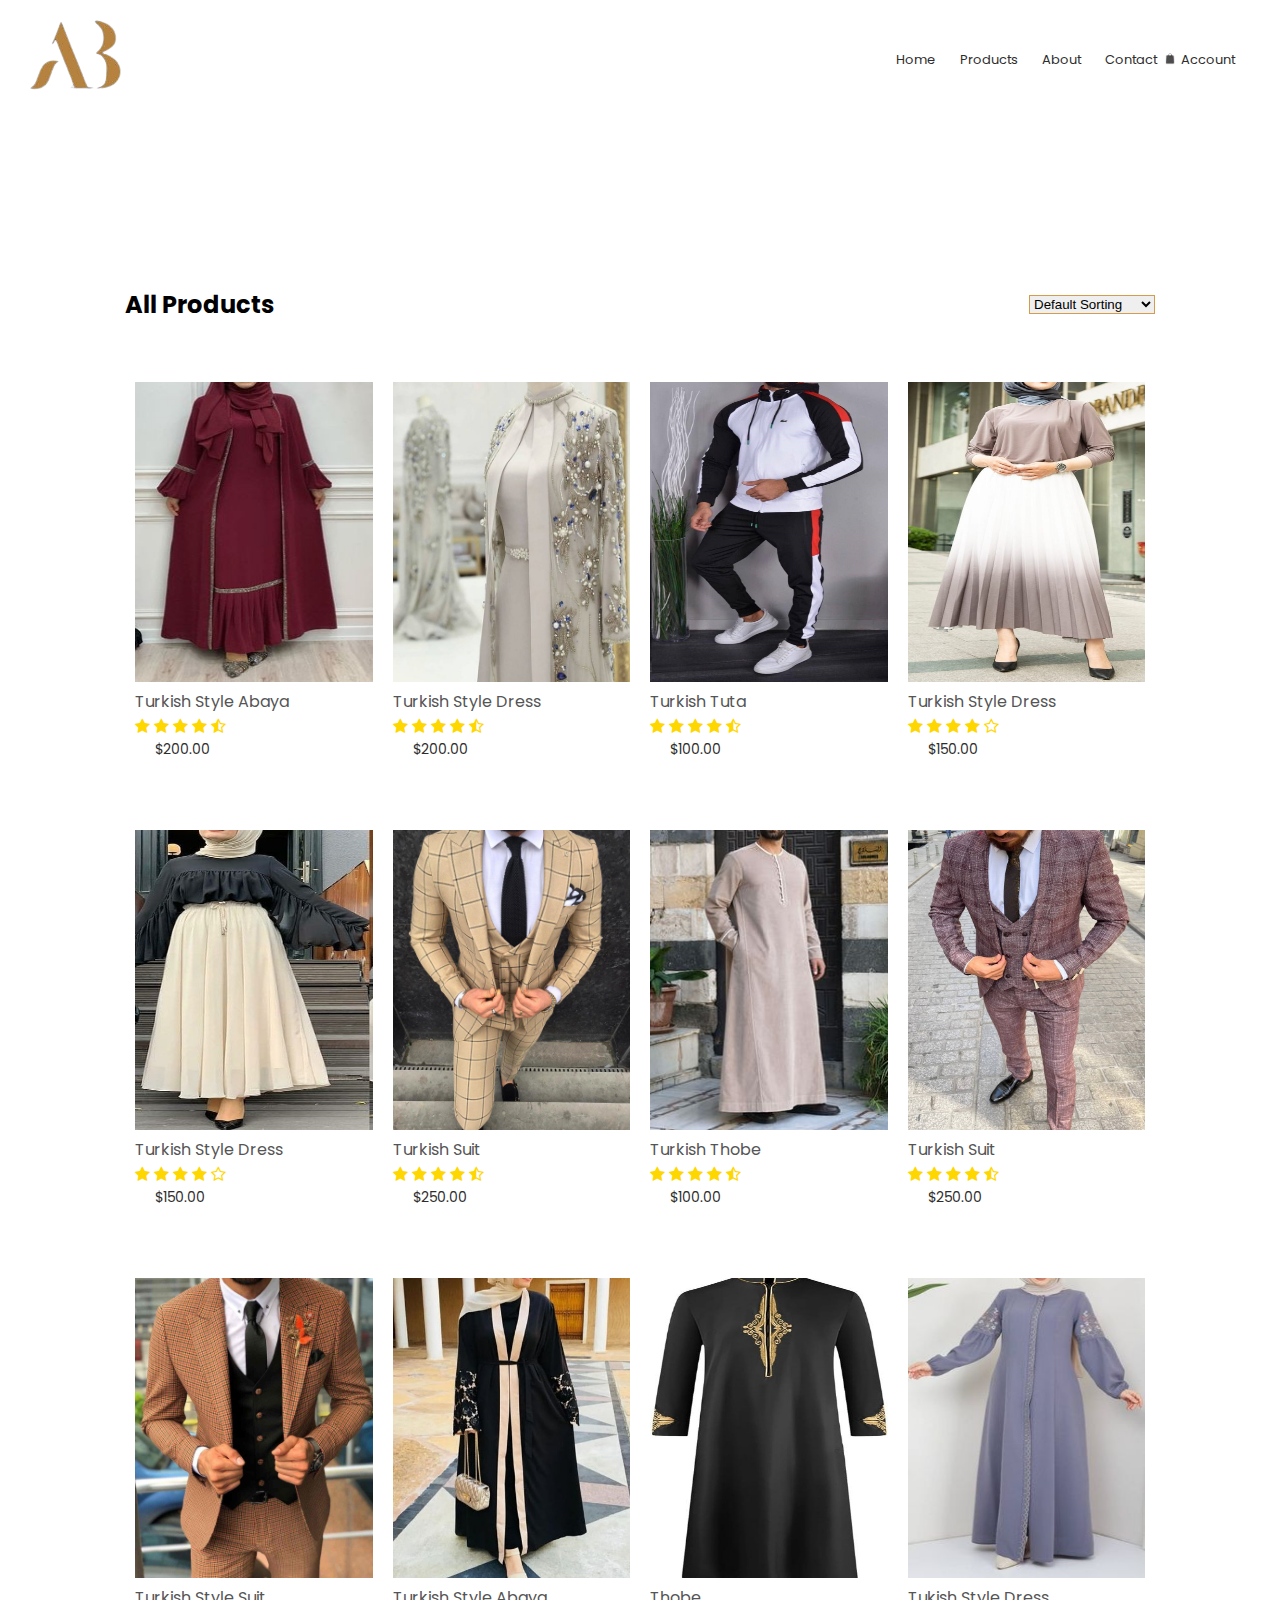
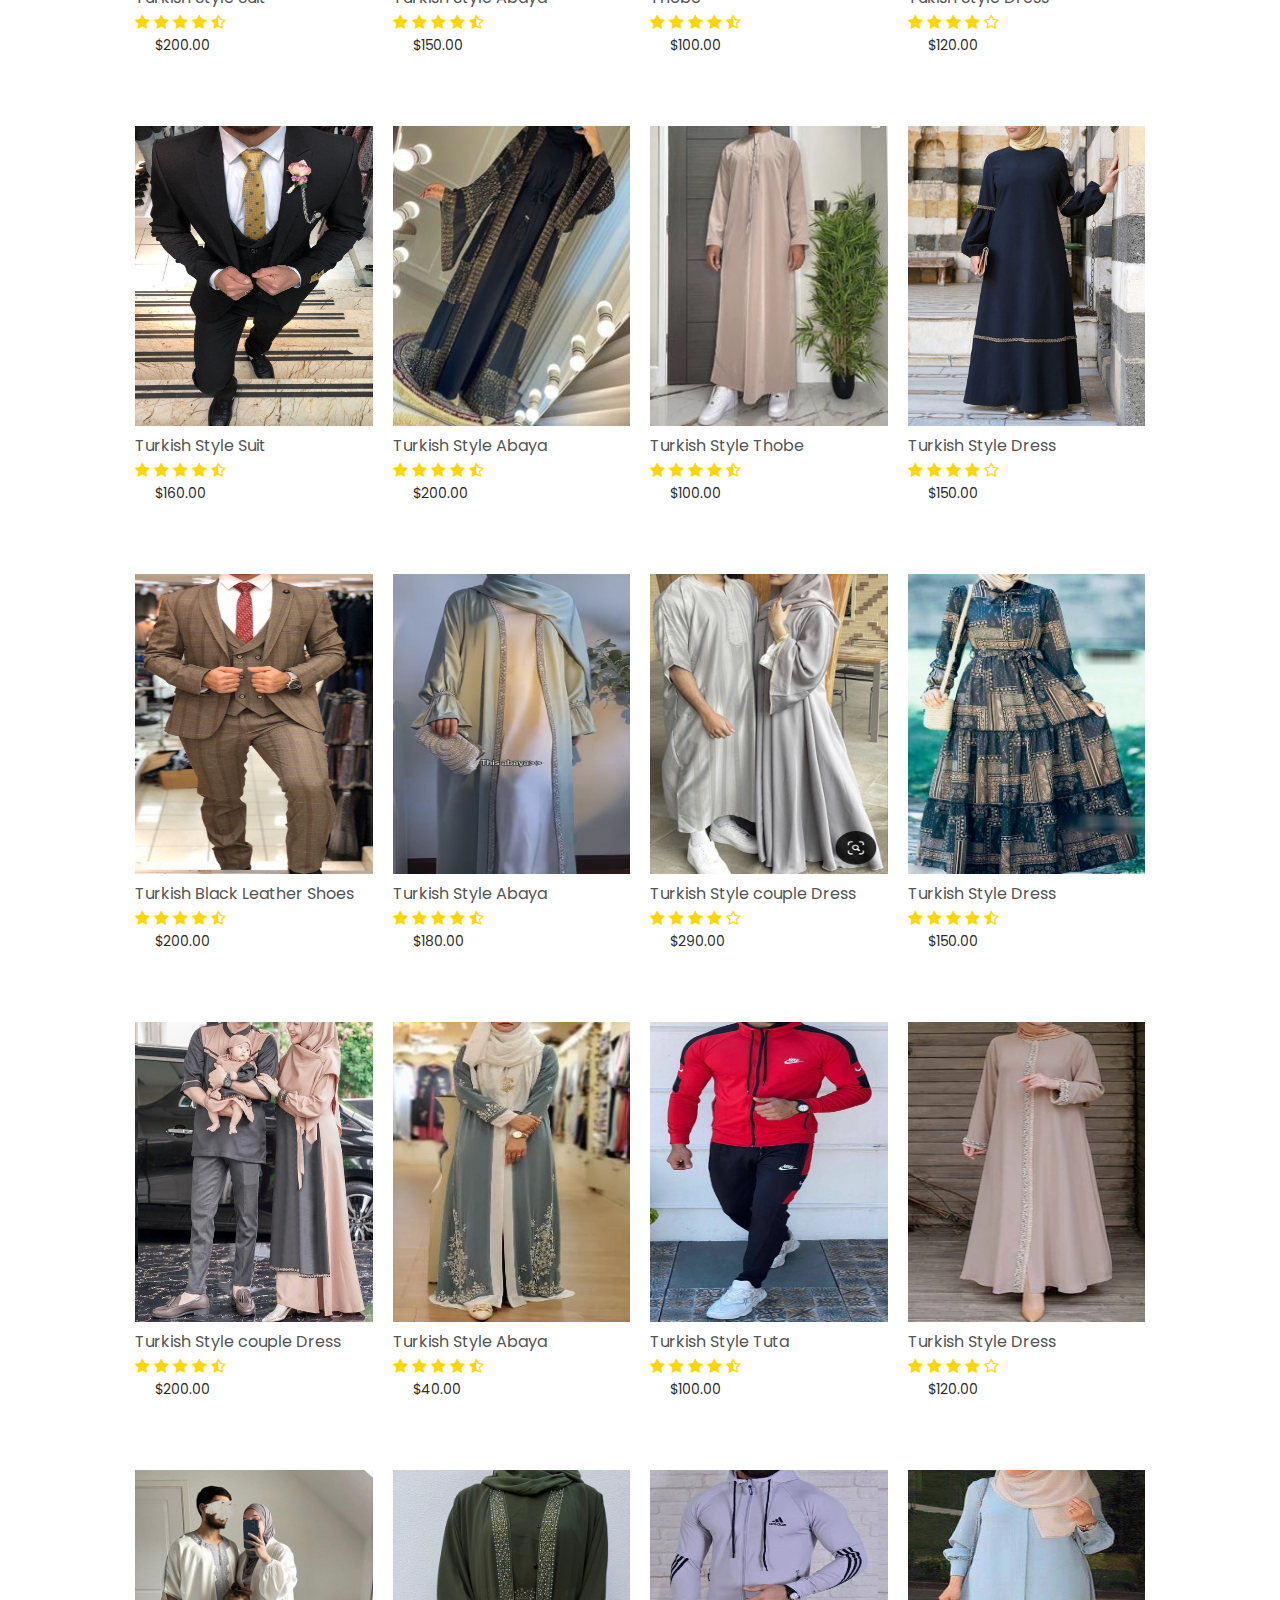
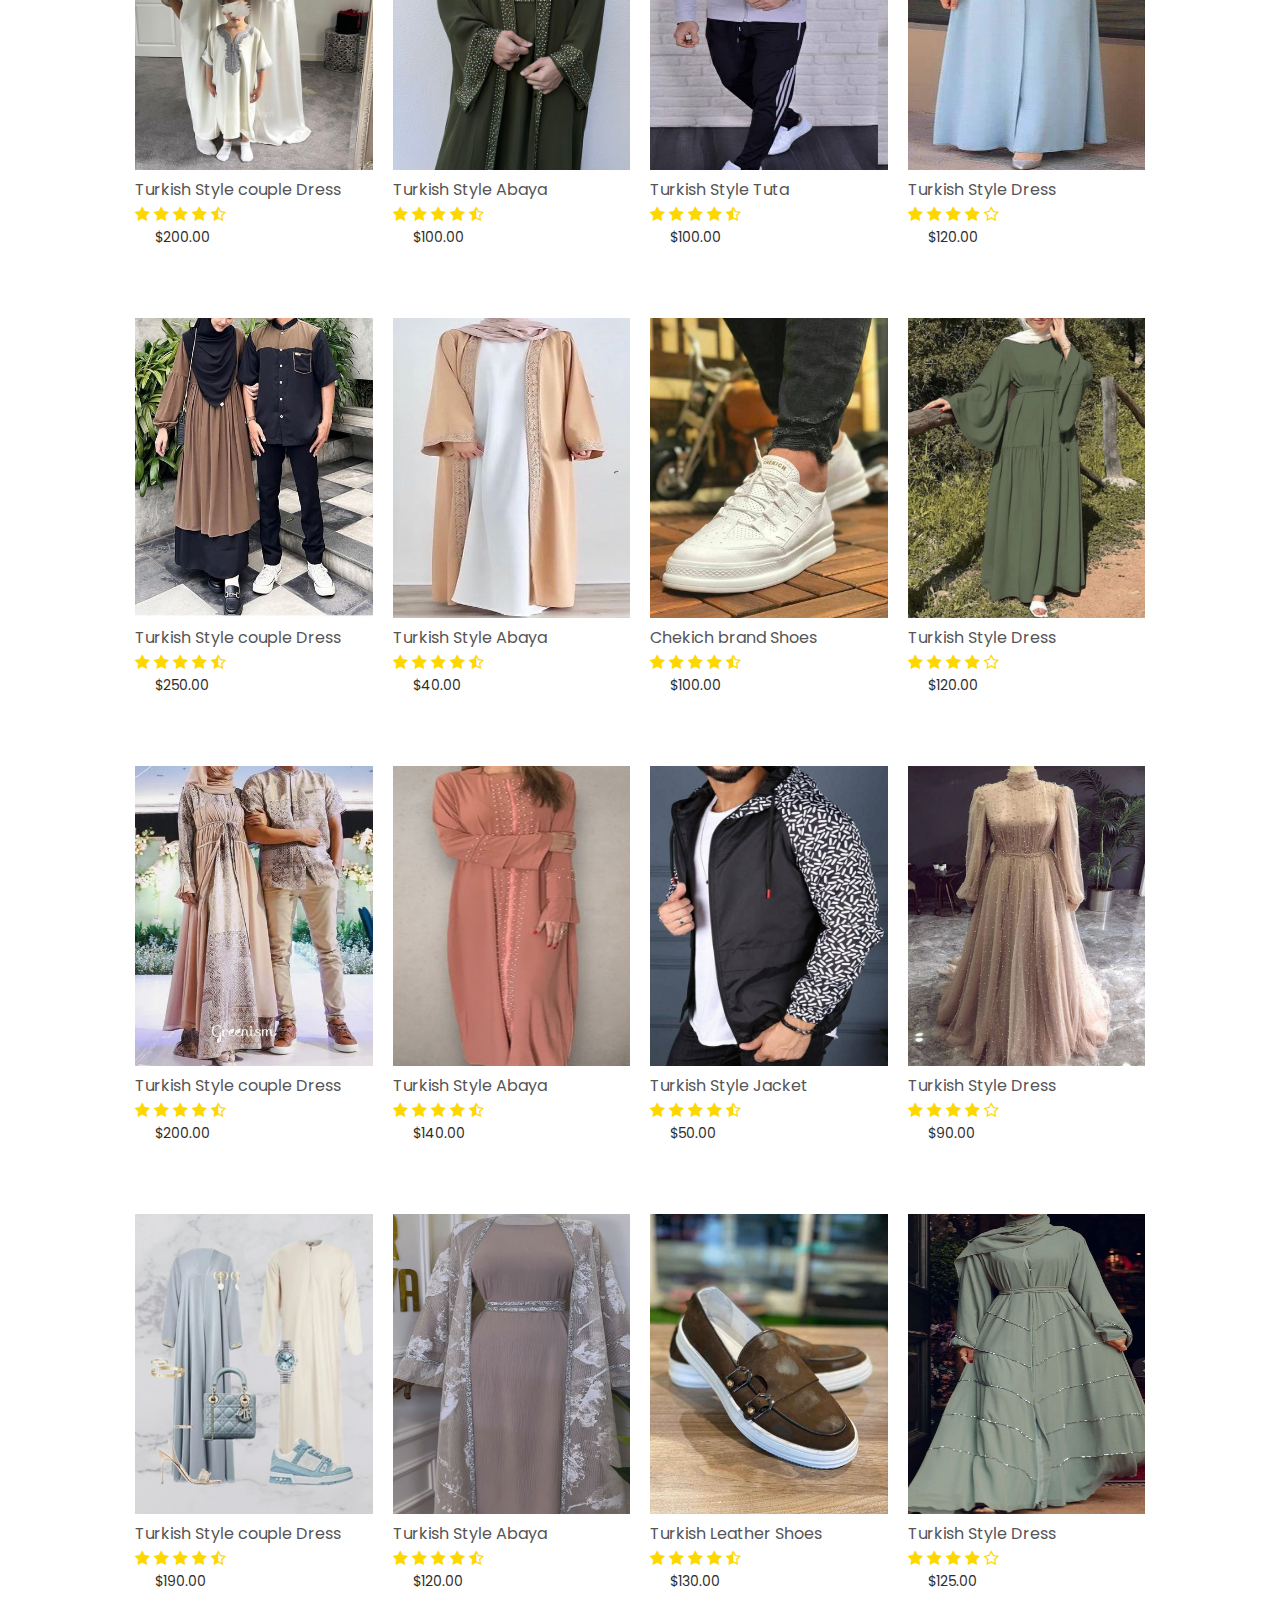
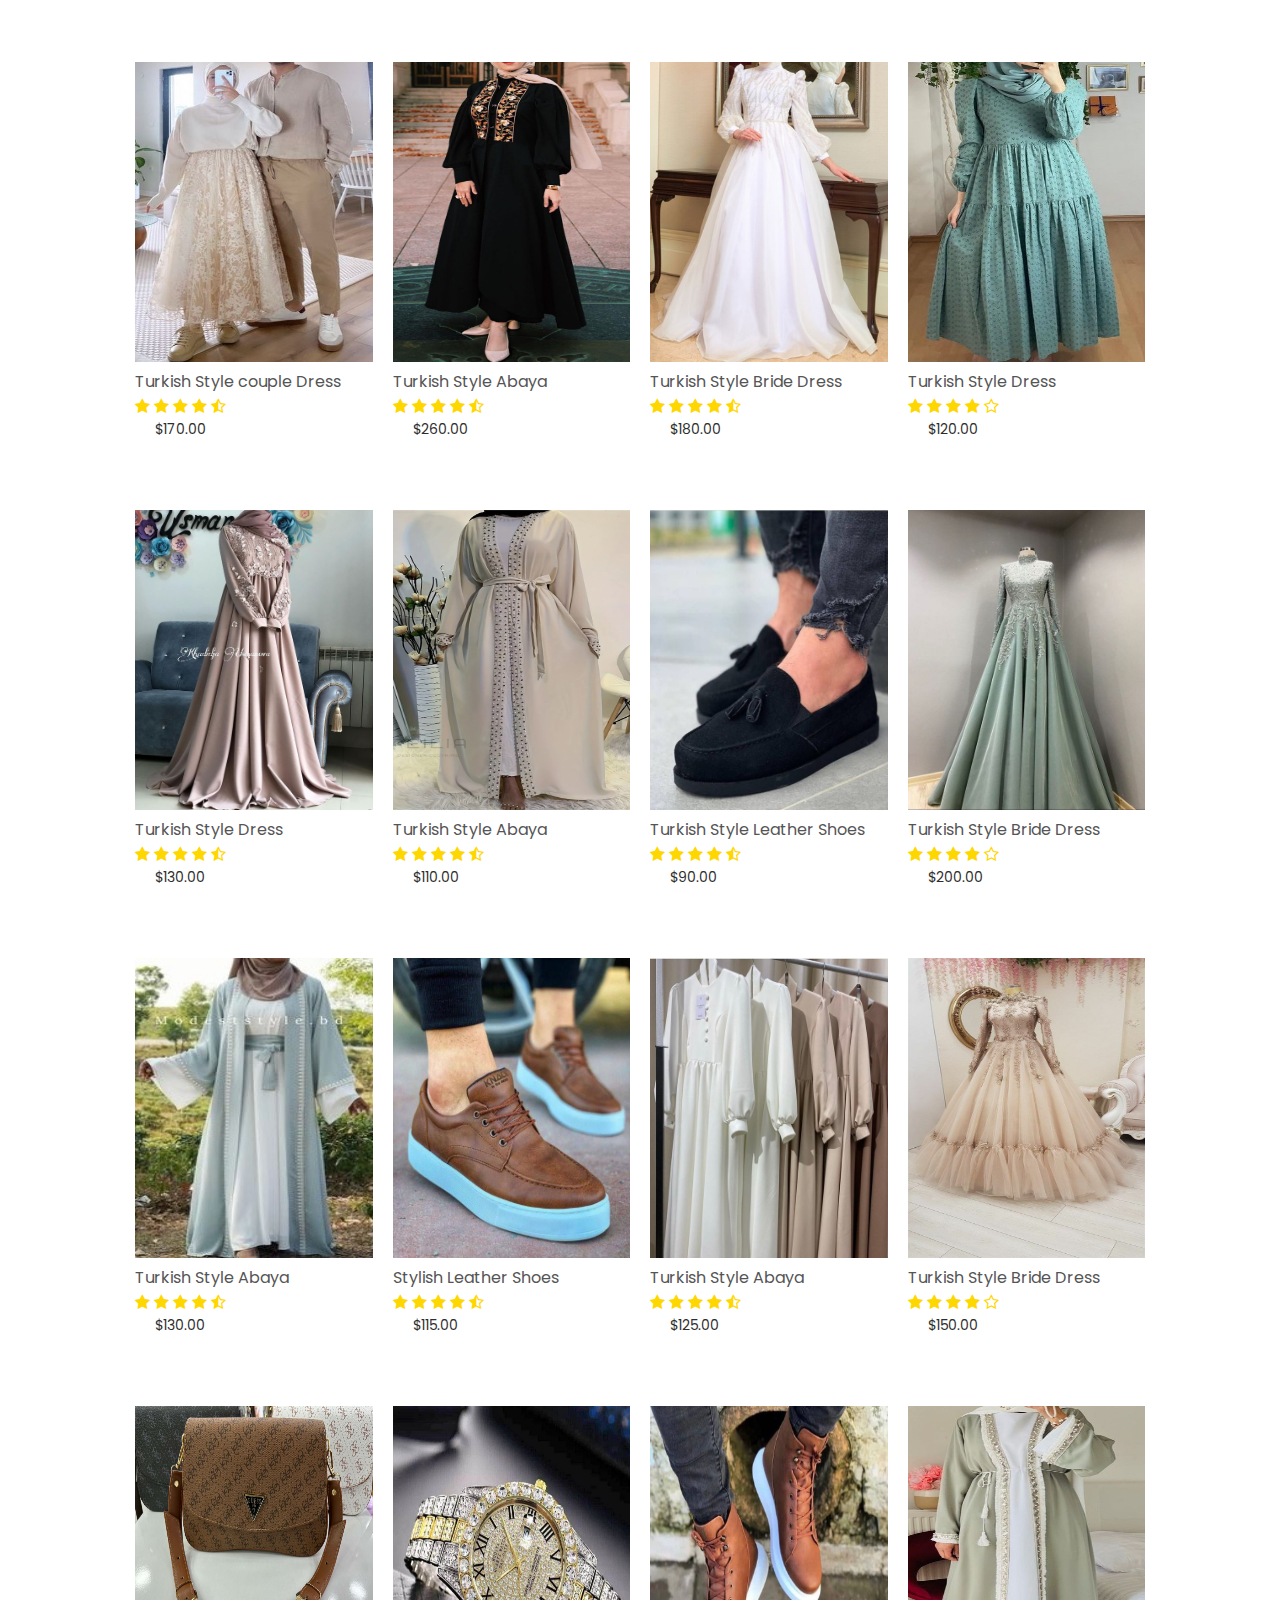
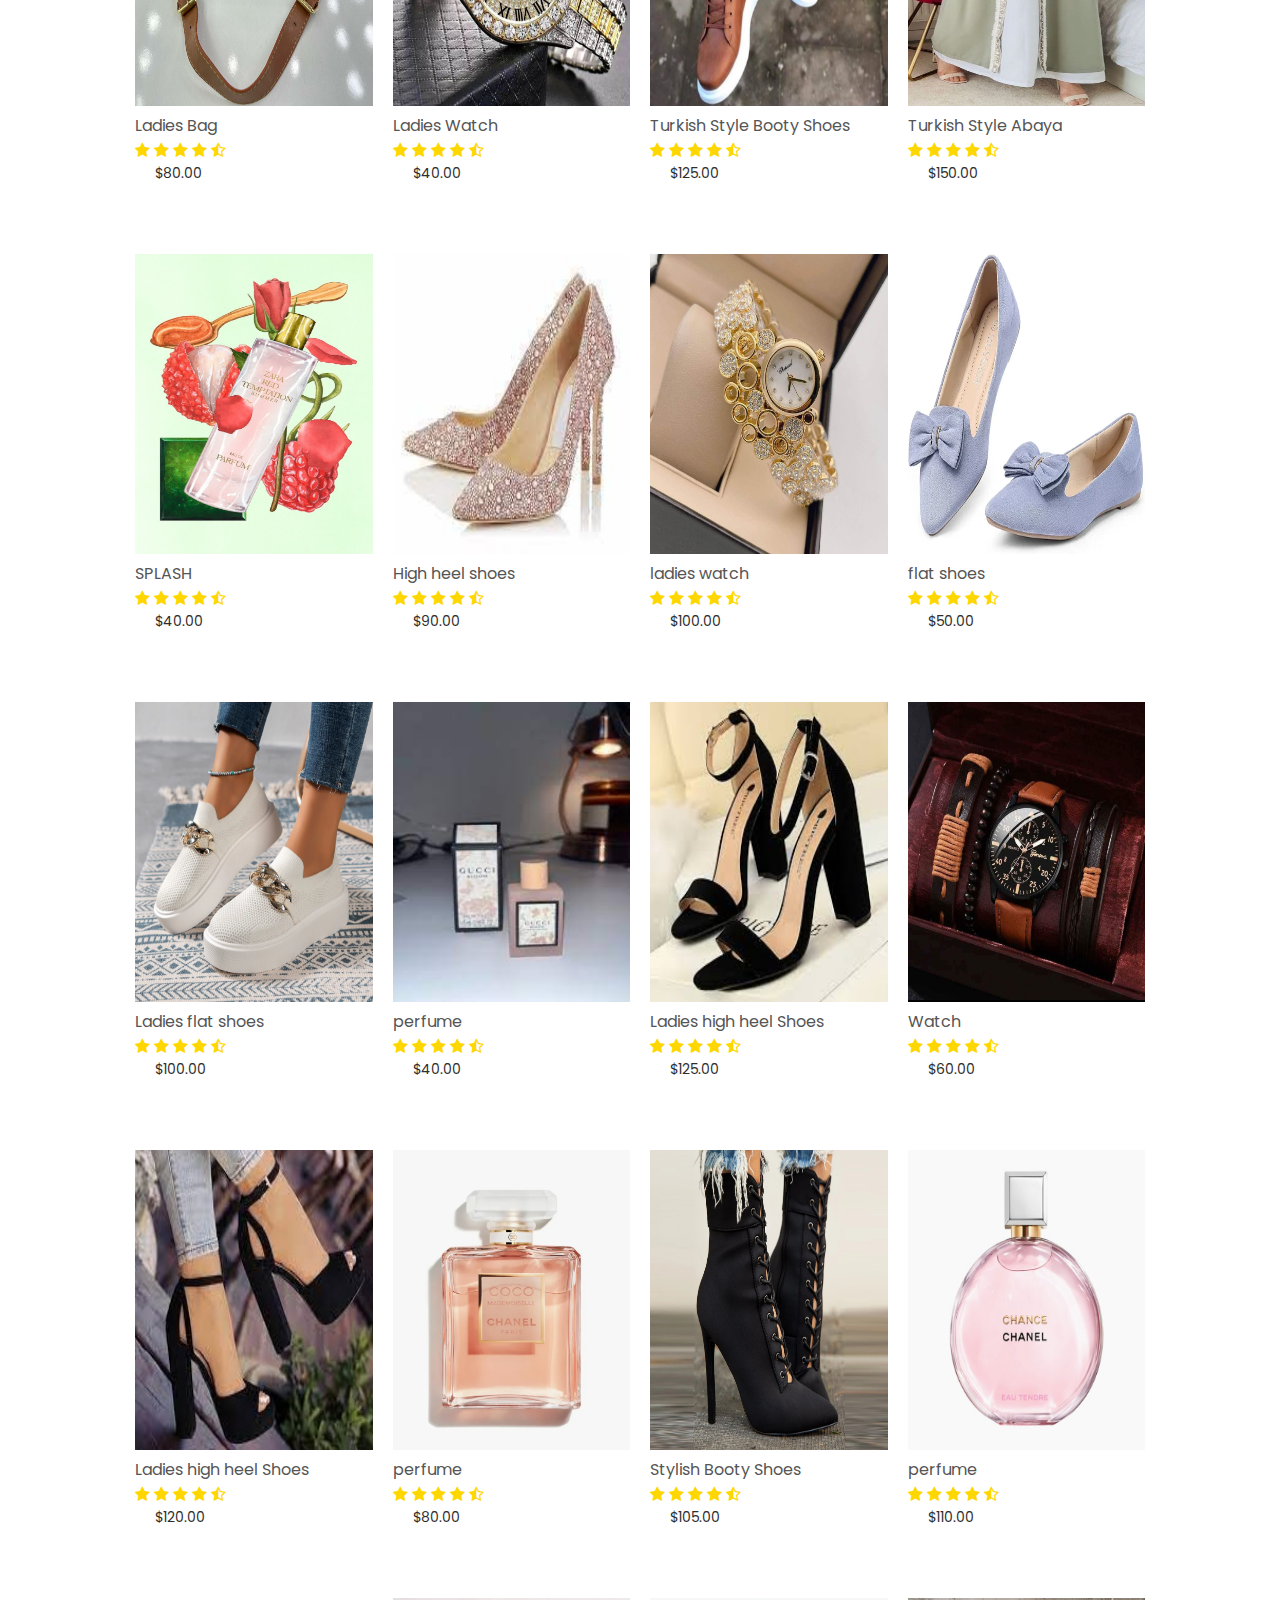
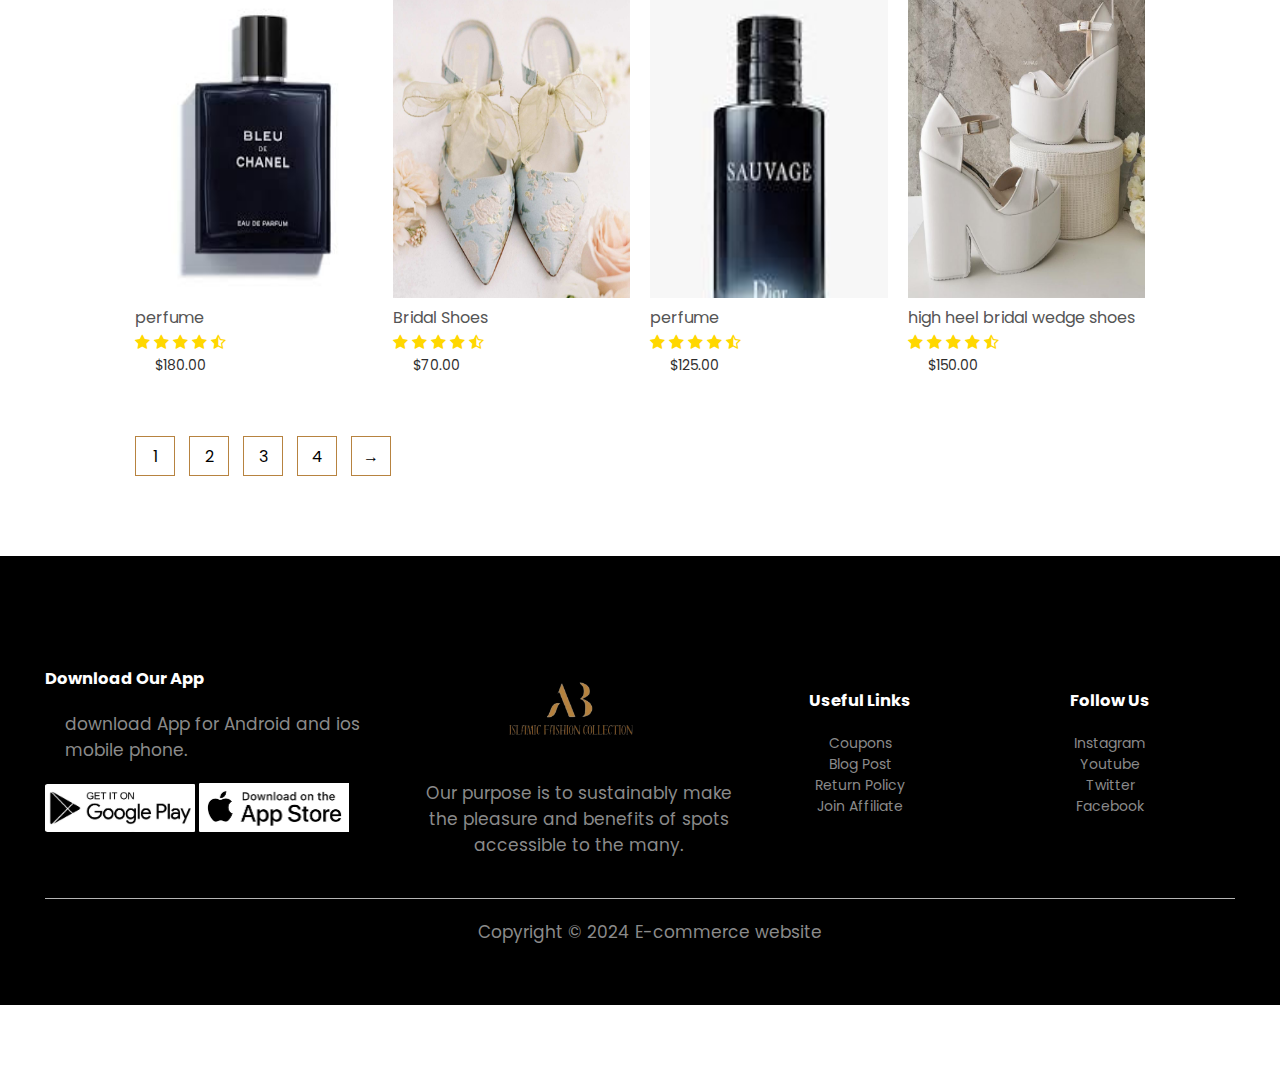
<file: product.html>
<!DOCTYPE html>
<html lang="en">
<head>
    <meta charset="UTF-8">
    <meta name="viewport" content="width=device-width, initial-scale=1.0">
    <title>All Products -AB ISLAMIC FASHION COLLECTION</title>
    <link rel="stylesheet" href="https://cdnjs.cloudflare.com/ajax/libs/font-awesome/4.7.0/css/font-awesome.css"/>
    <link rel="preconnect" href="https://fonts.googleapis.com">
    <link rel="preconnect" href="https://fonts.gstatic.com">
    <link href="https://fonts.googleapis.com/css2?family=Sacramento&family=Satisfy&family=Tangerine:wght@400;700&display=swap" rel="stylesheet">
    <link href="https://fonts.googleapis.com/css2?family=Poppins:wght@300;400;500;600;700&display=swap" rel="stylesheet">
    <link rel="stylesheet" href="style.css">
</head>
<body>
        <div class="container">
            <div class="navbar">
                <div class="logo logoo">
                    <img src="images/logo.png" width="350px">
                </div>
                <nav>
                    <ul id="menuItems menu">
                        <li><a href="index.html">Home</a></li>
                        <li><a href="product.html">Products</a></li>
                        <li><a href="">About</a></li>
                        <li><a href="">Contact</a></li>
                        <li><a href="account.html">Account</a></li>
                    </ul>
                </nav>
                <a href="cart.html">
                    <img src="images/bag.png" class="shopping-bag">
                </a>
                <img src="images/menu-btn.png" class="menu-icon" onclick="menutoggle()">
            </div>
        </div>
    <div class="small-container">
            <div class="row row-2">
                <h2>All Products</h2>
                <select>
                    <option>Default Sorting</option>
                    <option>Sort by price</option>
                    <option>Sort by popularity</option>
                    <option>Sort by rating</option>
                    <option>Sort by sale</option>
                </select>
            </div>
<!-------------------------row-1----------------------------->
        <div class="row">
            <div class="col-4">
                <a href="product-details.html"><img src="images/products/a-1.jpg"></a>
                <h4>Turkish Style Abaya</h4>
                <div class="rating">
                    <i class="fa fa-star"></i>
                    <i class="fa fa-star"></i>
                    <i class="fa fa-star"></i>
                    <i class="fa fa-star"></i>
                    <i class="fa fa-star-half-o"></i>
                </div>
                <p>$200.00</p>
            </div>
            <div class="col-4">
                <img src="images/feature products/pro-2.jpg">
                <h4>Turkish Style Dress</h4>
                <div class="rating">
                    <i class="fa fa-star"></i>
                    <i class="fa fa-star"></i>
                    <i class="fa fa-star"></i>
                    <i class="fa fa-star"></i>
                    <i class="fa fa-star-half-o"></i>
                </div>
                <p>$200.00</p>
            </div>
            <div class="col-4">
                <img src="images/feature products/pro-3.jpg">
                <h4>Turkish Tuta</h4>
                <div class="rating">
                    <i class="fa fa-star"></i>
                    <i class="fa fa-star"></i>
                    <i class="fa fa-star"></i>
                    <i class="fa fa-star"></i>
                    <i class="fa fa-star-half-o"></i>
                </div>
                <p>$100.00</p>
            </div>
            <div class="col-4">
                <img src="images/feature products/pro-4.jpg">
                <h4>Turkish Style Dress</h4>
                <div class="rating">
                    <i class="fa fa-star"></i>
                    <i class="fa fa-star"></i>
                    <i class="fa fa-star"></i>
                    <i class="fa fa-star"></i>
                    <i class="fa fa-star-o"></i>
                </div>
                <p>$150.00</p>
            </div>
        </div>
<!-------------------------row-2------------------------------------>
        <div class="row">
            <div class="col-4">
                <img src="images/products/d-1.jpg">
                <h4>Turkish Style Dress</h4>
                <div class="rating">
                    <i class="fa fa-star"></i>
                    <i class="fa fa-star"></i>
                    <i class="fa fa-star"></i>
                    <i class="fa fa-star"></i>
                    <i class="fa fa-star-o"></i>
                </div>
                <p>$150.00</p>
            </div>
            <div class="col-4">
                <img src="images/feature products/pro-1.jpg">
                <h4>Turkish Suit</h4>
                <div class="rating">
                    <i class="fa fa-star"></i>
                    <i class="fa fa-star"></i>
                    <i class="fa fa-star"></i>
                    <i class="fa fa-star"></i>
                    <i class="fa fa-star-half-o"></i>
                </div>
                <p>$250.00</p>
            </div>
            <div class="col-4">
                <img src="images/products/to-1.jpg">
                <h4>Turkish Thobe</h4>
                <div class="rating">
                    <i class="fa fa-star"></i>
                    <i class="fa fa-star"></i>
                    <i class="fa fa-star"></i>
                    <i class="fa fa-star"></i>
                    <i class="fa fa-star-half-o"></i>
                </div>
                <p>$100.00</p>
            </div>
            <div class="col-4">
                <img src="images/products/su-1.jpg">
                <h4>Turkish Suit</h4>
                <div class="rating">
                    <i class="fa fa-star"></i>
                    <i class="fa fa-star"></i>
                    <i class="fa fa-star"></i>
                    <i class="fa fa-star"></i>
                    <i class="fa fa-star-half-o"></i>
                </div>
                <p>$250.00</p>
            </div>
        </div>
<!-----------------------row-3---------------------------->
        <div class="row">
            <div class="col-4">
                <img src="images/products/su-2.jpg">
                <h4>Turkish Style Suit</h4>
                <div class="rating">
                    <i class="fa fa-star"></i>
                    <i class="fa fa-star"></i>
                    <i class="fa fa-star"></i>
                    <i class="fa fa-star"></i>
                    <i class="fa fa-star-half-o"></i>
                </div>
                <p>$200.00</p>
            </div>
            <div class="col-4">
                <img src="images/products/a-2.jpg">
                <h4>Turkish Style Abaya</h4>
                <div class="rating">
                    <i class="fa fa-star"></i>
                    <i class="fa fa-star"></i>
                    <i class="fa fa-star"></i>
                    <i class="fa fa-star"></i>
                    <i class="fa fa-star-half-o"></i>
                </div>
                <p>$150.00</p>
            </div>
            <div class="col-4">
                <img src="images/products/to-2.jpg">
                <h4>Thobe</h4>
                <div class="rating">
                    <i class="fa fa-star"></i>
                    <i class="fa fa-star"></i>
                    <i class="fa fa-star"></i>
                    <i class="fa fa-star"></i>
                    <i class="fa fa-star-half-o"></i>
                </div>
                <p>$100.00</p>
            </div>
            <div class="col-4">
                <img src="images/products/d-2.jpg">
                <h4>Tukish Style Dress</h4>
                <div class="rating">
                    <i class="fa fa-star"></i>
                    <i class="fa fa-star"></i>
                    <i class="fa fa-star"></i>
                    <i class="fa fa-star"></i>
                    <i class="fa fa-star-o"></i>
                </div>
                <p>$120.00</p>
            </div>
        </div>
<!--------------------- row-4---------------------------->
        <div class="row">
            <div class="col-4">
                <img src="images/products/su-3.jpg">
                <h4>Turkish Style Suit</h4>
                <div class="rating">
                    <i class="fa fa-star"></i>
                    <i class="fa fa-star"></i>
                    <i class="fa fa-star"></i>
                    <i class="fa fa-star"></i>
                    <i class="fa fa-star-half-o"></i>
                </div>
                <p>$160.00</p>
            </div>
            <div class="col-4">
                <img src="images/products/a-3.jpg">
                <h4>Turkish Style Abaya</h4>
                <div class="rating">
                    <i class="fa fa-star"></i>
                    <i class="fa fa-star"></i>
                    <i class="fa fa-star"></i>
                    <i class="fa fa-star"></i>
                    <i class="fa fa-star-half-o"></i>
                </div>
                <p>$200.00</p>
            </div>
            <div class="col-4">
                <img src="images/products/to-3.jpg">
                <h4>Turkish Style Thobe</h4>
                <div class="rating">
                    <i class="fa fa-star"></i>
                    <i class="fa fa-star"></i>
                    <i class="fa fa-star"></i>
                    <i class="fa fa-star"></i>
                    <i class="fa fa-star-half-o"></i>
                </div>
                <p>$100.00</p>
            </div>
            <div class="col-4">
                <img src="images/products/d-3.jpg">
                <h4>Turkish Style Dress</h4>
                <div class="rating">
                    <i class="fa fa-star"></i>
                    <i class="fa fa-star"></i>
                    <i class="fa fa-star"></i>
                    <i class="fa fa-star"></i>
                    <i class="fa fa-star-o"></i>
                </div>
                <p>$150.00</p>
            </div>
        </div>
<!-------------------row-5---------------------->
        <div class="row">
            <div class="col-4">
                <img src="images/products/su-4.jpg">
                <h4>Turkish Black Leather Shoes</h4>
                <div class="rating">
                    <i class="fa fa-star"></i>
                    <i class="fa fa-star"></i>
                    <i class="fa fa-star"></i>
                    <i class="fa fa-star"></i>
                    <i class="fa fa-star-half-o"></i>
                </div>
                <p>$200.00</p>
            </div>
            <div class="col-4">
                <img src="images/products/a-4.jpg">
                <h4>Turkish Style Abaya</h4>
                <div class="rating">
                    <i class="fa fa-star"></i>
                    <i class="fa fa-star"></i>
                    <i class="fa fa-star"></i>
                    <i class="fa fa-star"></i>
                    <i class="fa fa-star-half-o"></i>
                </div>
                <p>$180.00</p>
            </div>
            <div class="col-4">
                <img src="images/products/c-1.jpg">
                <h4>Turkish Style couple Dress</h4>
                <div class="rating">
                    <i class="fa fa-star"></i>
                    <i class="fa fa-star"></i>
                    <i class="fa fa-star"></i>
                    <i class="fa fa-star"></i>
                    <i class="fa fa-star-o"></i>
                </div>
                <p>$290.00</p>
            </div>
            <div class="col-4">
                <img src="images/products/d-4.jpg">
                <h4>Turkish Style Dress</h4>
                <div class="rating">
                    <i class="fa fa-star"></i>
                    <i class="fa fa-star"></i>
                    <i class="fa fa-star"></i>
                    <i class="fa fa-star"></i>
                    <i class="fa fa-star-half-o"></i>
                </div>
                <p>$150.00</p>
            </div>
        </div>
<!-------------------row-6---------------------->
        <div class="row">
            <div class="col-4">
                <img src="images/products/c-2.jpg">
                <h4>Turkish Style couple Dress</h4>
                <div class="rating">
                    <i class="fa fa-star"></i>
                    <i class="fa fa-star"></i>
                    <i class="fa fa-star"></i>
                    <i class="fa fa-star"></i>
                    <i class="fa fa-star-half-o"></i>
                </div>
                <p>$200.00</p>
            </div>
            <div class="col-4">
                <img src="images/products/a-5.jpg">
                <h4>Turkish Style Abaya</h4>
                <div class="rating">
                    <i class="fa fa-star"></i>
                    <i class="fa fa-star"></i>
                    <i class="fa fa-star"></i>
                    <i class="fa fa-star"></i>
                    <i class="fa fa-star-half-o"></i>
                </div>
                <p>$40.00</p>
            </div>
            <div class="col-4">
                <img src="images/products/tu-1.jpg">
                <h4>Turkish Style Tuta</h4>
                <div class="rating">
                    <i class="fa fa-star"></i>
                    <i class="fa fa-star"></i>
                    <i class="fa fa-star"></i>
                    <i class="fa fa-star"></i>
                    <i class="fa fa-star-half-o"></i>
                </div>
                <p>$100.00</p>
            </div>
            <div class="col-4">
                <img src="images/products/d-5.jpg">
                <h4>Turkish Style Dress</h4>
                <div class="rating">
                    <i class="fa fa-star"></i>
                    <i class="fa fa-star"></i>
                    <i class="fa fa-star"></i>
                    <i class="fa fa-star"></i>
                    <i class="fa fa-star-o"></i>
                </div>
                <p>$120.00</p>
            </div>
        </div>
<!-------------------row-7---------------------->
        <div class="row">
            <div class="col-4">
                <img src="images/products/c-3.jpg">
                <h4>Turkish Style couple Dress</h4>
                <div class="rating">
                    <i class="fa fa-star"></i>
                    <i class="fa fa-star"></i>
                    <i class="fa fa-star"></i>
                    <i class="fa fa-star"></i>
                    <i class="fa fa-star-half-o"></i>
                </div>
                <p>$200.00</p>
            </div>
            <div class="col-4">
                <img src="images/products/a-6.jpg">
                <h4>Turkish Style Abaya</h4>
                <div class="rating">
                    <i class="fa fa-star"></i>
                    <i class="fa fa-star"></i>
                    <i class="fa fa-star"></i>
                    <i class="fa fa-star"></i>
                    <i class="fa fa-star-half-o"></i>
                </div>
                <p>$100.00</p>
            </div>
            <div class="col-4">
                <img src="images/products/tu-2.jpg">
                <h4>Turkish Style Tuta</h4>
                <div class="rating">
                    <i class="fa fa-star"></i>
                    <i class="fa fa-star"></i>
                    <i class="fa fa-star"></i>
                    <i class="fa fa-star"></i>
                    <i class="fa fa-star-half-o"></i>
                </div>
                <p>$100.00</p>
            </div>
            <div class="col-4">
                <img src="images/products/d-6.jpg">
                <h4>Turkish Style Dress</h4>
                <div class="rating">
                    <i class="fa fa-star"></i>
                    <i class="fa fa-star"></i>
                    <i class="fa fa-star"></i>
                    <i class="fa fa-star"></i>
                    <i class="fa fa-star-o"></i>
                </div>
                <p>$120.00</p>
            </div>
        </div>
<!-------------------row-8---------------------->
        <div class="row">
            <div class="col-4">
                <img src="images/products/c-4.jpg">
                <h4>Turkish Style couple Dress</h4>
                <div class="rating">
                    <i class="fa fa-star"></i>
                    <i class="fa fa-star"></i>
                    <i class="fa fa-star"></i>
                    <i class="fa fa-star"></i>
                    <i class="fa fa-star-half-o"></i>
                </div>
                <p>$250.00</p>
            </div>
            <div class="col-4">
                <img src="images/products/a-7.jpg">
                <h4>Turkish Style Abaya</h4>
                <div class="rating">
                    <i class="fa fa-star"></i>
                    <i class="fa fa-star"></i>
                    <i class="fa fa-star"></i>
                    <i class="fa fa-star"></i>
                    <i class="fa fa-star-half-o"></i>
                </div>
                <p>$40.00</p>
            </div>
            <div class="col-4">
                <img src="images/products/sh-1.jpg">
                <h4>Chekich brand Shoes</h4>
                <div class="rating">
                    <i class="fa fa-star"></i>
                    <i class="fa fa-star"></i>
                    <i class="fa fa-star"></i>
                    <i class="fa fa-star"></i>
                    <i class="fa fa-star-half-o"></i>
                </div>
                <p>$100.00</p>
            </div>
            <div class="col-4">
                <img src="images/products/d-7.webp">
                <h4>Turkish Style Dress</h4>
                <div class="rating">
                    <i class="fa fa-star"></i>
                    <i class="fa fa-star"></i>
                    <i class="fa fa-star"></i>
                    <i class="fa fa-star"></i>
                    <i class="fa fa-star-o"></i>
                </div>
                <p>$120.00</p>
            </div>
        </div>
<!-------------------row-9---------------------->
        <div class="row">
            <div class="col-4">
                <img src="images/products/c-5.jpg">
                <h4>Turkish Style couple Dress</h4>
                <div class="rating">
                    <i class="fa fa-star"></i>
                    <i class="fa fa-star"></i>
                    <i class="fa fa-star"></i>
                    <i class="fa fa-star"></i>
                    <i class="fa fa-star-half-o"></i>
                </div>
                <p>$200.00</p>
            </div>
            <div class="col-4">
                <img src="images/products/a-8.jpg">
                <h4>Turkish Style Abaya</h4>
                <div class="rating">
                    <i class="fa fa-star"></i>
                    <i class="fa fa-star"></i>
                    <i class="fa fa-star"></i>
                    <i class="fa fa-star"></i>
                    <i class="fa fa-star-half-o"></i>
                </div>
                <p>$140.00</p>
            </div>
            <div class="col-4">
                <img src="images/products/tu-3.jpg">
                <h4>Turkish Style Jacket</h4>
                <div class="rating">
                    <i class="fa fa-star"></i>
                    <i class="fa fa-star"></i>
                    <i class="fa fa-star"></i>
                    <i class="fa fa-star"></i>
                    <i class="fa fa-star-half-o"></i>
                </div>
                <p>$50.00</p>
            </div>
            <div class="col-4">
                <img src="images/products/d-8.jpg">
                <h4>Turkish Style Dress</h4>
                <div class="rating">
                    <i class="fa fa-star"></i>
                    <i class="fa fa-star"></i>
                    <i class="fa fa-star"></i>
                    <i class="fa fa-star"></i>
                    <i class="fa fa-star-o"></i>
                </div>
                <p>$90.00</p>
            </div>
        </div>
<!-------------------row-10---------------------->
        <div class="row">
            <div class="col-4">
                <img src="images/products/c-6.png">
                <h4>Turkish Style couple Dress</h4>
                <div class="rating">
                    <i class="fa fa-star"></i>
                    <i class="fa fa-star"></i>
                    <i class="fa fa-star"></i>
                    <i class="fa fa-star"></i>
                    <i class="fa fa-star-half-o"></i>
                </div>
                <p>$190.00</p>
            </div>
            <div class="col-4">
                <img src="images/products/a-9.jpg">
                <h4>Turkish Style Abaya</h4>
                <div class="rating">
                    <i class="fa fa-star"></i>
                    <i class="fa fa-star"></i>
                    <i class="fa fa-star"></i>
                    <i class="fa fa-star"></i>
                    <i class="fa fa-star-half-o"></i>
                </div>
                <p>$120.00</p>
            </div>
            <div class="col-4">
                <img src="images/products/sh-2.jpg">
                <h4>Turkish Leather Shoes</h4>
                <div class="rating">
                    <i class="fa fa-star"></i>
                    <i class="fa fa-star"></i>
                    <i class="fa fa-star"></i>
                    <i class="fa fa-star"></i>
                    <i class="fa fa-star-half-o"></i>
                </div>
                <p>$130.00</p>
            </div>
            <div class="col-4">
                <img src="images/products/d-9.jpg">
                <h4>Turkish Style Dress</h4>
                <div class="rating">
                    <i class="fa fa-star"></i>
                    <i class="fa fa-star"></i>
                    <i class="fa fa-star"></i>
                    <i class="fa fa-star"></i>
                    <i class="fa fa-star-o"></i>
                </div>
                <p>$125.00</p>
            </div>
        </div>
<!---------------------row-11---------------------->
        <div class="row">
            <div class="col-4">
                <img src="images/products/c-7.jpg">
                <h4>Turkish Style couple Dress</h4>
                <div class="rating">
                    <i class="fa fa-star"></i>
                    <i class="fa fa-star"></i>
                    <i class="fa fa-star"></i>
                    <i class="fa fa-star"></i>
                    <i class="fa fa-star-half-o"></i>
                </div>
                <p>$170.00</p>
            </div>
            <div class="col-4">
                <img src="images/products/a-10.jpg">
                <h4>Turkish Style Abaya</h4>
                <div class="rating">
                    <i class="fa fa-star"></i>
                    <i class="fa fa-star"></i>
                    <i class="fa fa-star"></i>
                    <i class="fa fa-star"></i>
                    <i class="fa fa-star-half-o"></i>
                </div>
                <p>$260.00</p>
            </div>
            <div class="col-4">
                <img src="images/products/d-11.jpg">
                <h4>Turkish Style Bride Dress</h4>
                <div class="rating">
                    <i class="fa fa-star"></i>
                    <i class="fa fa-star"></i>
                    <i class="fa fa-star"></i>
                    <i class="fa fa-star"></i>
                    <i class="fa fa-star-half-o"></i>
                </div>
                <p>$180.00</p>
            </div>
            <div class="col-4">
                <img src="images/products/d-10.jpg">
                <h4>Turkish Style Dress</h4>
                <div class="rating">
                    <i class="fa fa-star"></i>
                    <i class="fa fa-star"></i>
                    <i class="fa fa-star"></i>
                    <i class="fa fa-star"></i>
                    <i class="fa fa-star-o"></i>
                </div>
                <p>$120.00</p>
            </div>
        </div>
<!-------------------------row-12---------------------->
        <div class="row">
            <div class="col-4">
                <img src="images/products/d-12.jpg">
                <h4>Turkish Style Dress</h4>
                <div class="rating">
                    <i class="fa fa-star"></i>
                    <i class="fa fa-star"></i>
                    <i class="fa fa-star"></i>
                    <i class="fa fa-star"></i>
                    <i class="fa fa-star-half-o"></i>
                </div>
                <p>$130.00</p>
            </div>
            <div class="col-4">
                <img src="images/products/a-11.jpg">
                <h4>Turkish Style Abaya</h4>
                <div class="rating">
                    <i class="fa fa-star"></i>
                    <i class="fa fa-star"></i>
                    <i class="fa fa-star"></i>
                    <i class="fa fa-star"></i>
                    <i class="fa fa-star-half-o"></i>
                </div>
                <p>$110.00</p>
            </div>
            <div class="col-4">
                <img src="images/products/sh-3.jpg">
                <h4>Turkish Style Leather Shoes</h4>
                <div class="rating">
                    <i class="fa fa-star"></i>
                    <i class="fa fa-star"></i>
                    <i class="fa fa-star"></i>
                    <i class="fa fa-star"></i>
                    <i class="fa fa-star-half-o"></i>
                </div>
                <p>$90.00</p>
            </div>
            <div class="col-4">
                <img src="images/products/d-13.jpg">
                <h4>Turkish Style Bride Dress</h4>
                <div class="rating">
                    <i class="fa fa-star"></i>
                    <i class="fa fa-star"></i>
                    <i class="fa fa-star"></i>
                    <i class="fa fa-star"></i>
                    <i class="fa fa-star-o"></i>
                </div>
                <p>$200.00</p>
            </div>
        </div>
<!------------------------row-13---------------------->
        <div class="row">
            <div class="col-4">
                <img src="images/products/a-12.jpg">
                <h4>Turkish Style Abaya</h4>
                <div class="rating">
                    <i class="fa fa-star"></i>
                    <i class="fa fa-star"></i>
                    <i class="fa fa-star"></i>
                    <i class="fa fa-star"></i>
                    <i class="fa fa-star-half-o"></i>
                </div>
                <p>$130.00</p>
            </div>
            <div class="col-4">
                <img src="images/products/sh-4.jpg">
                <h4>Stylish Leather Shoes</h4>
                <div class="rating">
                    <i class="fa fa-star"></i>
                    <i class="fa fa-star"></i>
                    <i class="fa fa-star"></i>
                    <i class="fa fa-star"></i>
                    <i class="fa fa-star-half-o"></i>
                </div>
                <p>$115.00</p>
            </div>
            <div class="col-4">
                <img src="images/products/a-13.jpg">
                <h4>Turkish Style Abaya</h4>
                <div class="rating">
                    <i class="fa fa-star"></i>
                    <i class="fa fa-star"></i>
                    <i class="fa fa-star"></i>
                    <i class="fa fa-star"></i>
                    <i class="fa fa-star-half-o"></i>
                </div>
                <p>$125.00</p>
            </div>
            <div class="col-4">
                <img src="images/products/d-14.jpg">
                <h4>Turkish Style Bride Dress</h4>
                <div class="rating">
                    <i class="fa fa-star"></i>
                    <i class="fa fa-star"></i>
                    <i class="fa fa-star"></i>
                    <i class="fa fa-star"></i>
                    <i class="fa fa-star-o"></i>
                </div>
                <p>$150.00</p>
            </div>
        </div>
<!-------------------row-14---------------------->
        <div class="row">
            <div class="col-4">
                <img src="images/products/b-1.jpg">
                <h4>Ladies Bag</h4>
                <div class="rating">
                    <i class="fa fa-star"></i>
                    <i class="fa fa-star"></i>
                    <i class="fa fa-star"></i>
                    <i class="fa fa-star"></i>
                    <i class="fa fa-star-half-o"></i>
                </div>
                <p>$80.00</p>
            </div>
            <div class="col-4">
                <img src="images/products/ju-1.jpg">
                <h4>Ladies Watch</h4>
                <div class="rating">
                    <i class="fa fa-star"></i>
                    <i class="fa fa-star"></i>
                    <i class="fa fa-star"></i>
                    <i class="fa fa-star"></i>
                    <i class="fa fa-star-half-o"></i>
                </div>
                <p>$40.00</p>
            </div>
            <div class="col-4">
                <img src="images/products/sh-5.jpg">
                <h4>Turkish Style Booty Shoes</h4>
                <div class="rating">
                    <i class="fa fa-star"></i>
                    <i class="fa fa-star"></i>
                    <i class="fa fa-star"></i>
                    <i class="fa fa-star"></i>
                    <i class="fa fa-star-half-o"></i>
                </div>
                <p>$125.00</p>
            </div>
            <div class="col-4">
                <img src="images/products/a-14.jpg">
                <h4>Turkish Style Abaya</h4>
                <div class="rating">
                    <i class="fa fa-star"></i>
                    <i class="fa fa-star"></i>
                    <i class="fa fa-star"></i>
                    <i class="fa fa-star"></i>
                    <i class="fa fa-star-half-o"></i>
                </div>
                <p>$150.00</p>
            </div>
        </div>
<!-------------------row-15---------------------->
        <div class="row">
            <div class="col-4">
                <img src="images/products/s-1.jpg">
                <h4>SPLASH</h4>
                <div class="rating">
                    <i class="fa fa-star"></i>
                    <i class="fa fa-star"></i>
                    <i class="fa fa-star"></i>
                    <i class="fa fa-star"></i>
                    <i class="fa fa-star-half-o"></i>
                </div>
                <p>$40.00</p>
            </div>
            <div class="col-4">
                <img src="images/products/h-1.jpg">
                <h4>High heel shoes</h4>
                <div class="rating">
                    <i class="fa fa-star"></i>
                    <i class="fa fa-star"></i>
                    <i class="fa fa-star"></i>
                    <i class="fa fa-star"></i>
                    <i class="fa fa-star-half-o"></i>
                </div>
                <p>$90.00</p>
            </div>
            <div class="col-4">
                <img src="images/products/w-1.jpg">
                <h4>ladies watch</h4>
                <div class="rating">
                    <i class="fa fa-star"></i>
                    <i class="fa fa-star"></i>
                    <i class="fa fa-star"></i>
                    <i class="fa fa-star"></i>
                    <i class="fa fa-star-half-o"></i>
                </div>
                <p>$100.00</p>
            </div>
            <div class="col-4">
                <img src="images/products/h-2.webp">
                <h4>flat shoes</h4>
                <div class="rating">
                    <i class="fa fa-star"></i>
                    <i class="fa fa-star"></i>
                    <i class="fa fa-star"></i>
                    <i class="fa fa-star"></i>
                    <i class="fa fa-star-half-o"></i>
                </div>
                <p>$50.00</p>
            </div>
        </div>
<!------------------row-16---------------------------->
        <div class="row">
            <div class="col-4">
                <img src="images/products/h-3.webp">
                <h4>Ladies flat shoes</h4>
                <div class="rating">
                    <i class="fa fa-star"></i>
                    <i class="fa fa-star"></i>
                    <i class="fa fa-star"></i>
                    <i class="fa fa-star"></i>
                    <i class="fa fa-star-half-o"></i>
                </div>
                <p>$100.00</p>
            </div>
            <div class="col-4">
                <img src="images/products/s-2.jpg">
                <h4>perfume</h4>
                <div class="rating">
                    <i class="fa fa-star"></i>
                    <i class="fa fa-star"></i>
                    <i class="fa fa-star"></i>
                    <i class="fa fa-star"></i>
                    <i class="fa fa-star-half-o"></i>
                </div>
                <p>$40.00</p>
            </div>
            <div class="col-4">
                <img src="images/products/h-4.jpg">
                <h4>Ladies high heel Shoes</h4>
                <div class="rating">
                    <i class="fa fa-star"></i>
                    <i class="fa fa-star"></i>
                    <i class="fa fa-star"></i>
                    <i class="fa fa-star"></i>
                    <i class="fa fa-star-half-o"></i>
                </div>
                <p>$125.00</p>
            </div>
            <div class="col-4">
                <img src="images/products/w-2.jpg">
                <h4>Watch</h4>
                <div class="rating">
                    <i class="fa fa-star"></i>
                    <i class="fa fa-star"></i>
                    <i class="fa fa-star"></i>
                    <i class="fa fa-star"></i>
                    <i class="fa fa-star-half-o"></i>
                </div>
                <p>$60.00</p>
            </div>
        </div>
<!----------------------row-17-------------------------->
        <div class="row">
            <div class="col-4">
                <img src="images/products/h-5.jpg">
                <h4>Ladies high heel Shoes</h4>
                <div class="rating">
                    <i class="fa fa-star"></i>
                    <i class="fa fa-star"></i>
                    <i class="fa fa-star"></i>
                    <i class="fa fa-star"></i>
                    <i class="fa fa-star-half-o"></i>
                </div>
                <p>$120.00</p>
            </div>
            <div class="col-4">
                <img src="images/products/s-4.webp">
                <h4>perfume</h4>
                <div class="rating">
                    <i class="fa fa-star"></i>
                    <i class="fa fa-star"></i>
                    <i class="fa fa-star"></i>
                    <i class="fa fa-star"></i>
                    <i class="fa fa-star-half-o"></i>
                </div>
                <p>$80.00</p>
            </div>
            <div class="col-4">
                <img src="images/products/h-6.jpg">
                <h4>Stylish Booty Shoes</h4>
                <div class="rating">
                    <i class="fa fa-star"></i>
                    <i class="fa fa-star"></i>
                    <i class="fa fa-star"></i>
                    <i class="fa fa-star"></i>
                    <i class="fa fa-star-half-o"></i>
                </div>
                <p>$105.00</p>
            </div>
            <div class="col-4">
                <img src="images/products/s-3.jpg">
                <h4>perfume</h4>
                <div class="rating">
                    <i class="fa fa-star"></i>
                    <i class="fa fa-star"></i>
                    <i class="fa fa-star"></i>
                    <i class="fa fa-star"></i>
                    <i class="fa fa-star-half-o"></i>
                </div>
                <p>$110.00</p>
            </div>
        </div>
<!-------------------row-18----------------------->
        <div class="row">
            <div class="col-4">
                <img src="images/products/s-5.jpg">
                <h4>perfume</h4>
                <div class="rating">
                    <i class="fa fa-star"></i>
                    <i class="fa fa-star"></i>
                    <i class="fa fa-star"></i>
                    <i class="fa fa-star"></i>
                    <i class="fa fa-star-half-o"></i>
                </div>
                <p>$180.00</p>
            </div>
            <div class="col-4">
                <img src="images/products/h-7.jpg">
                <h4>Bridal Shoes</h4>
                <div class="rating">
                    <i class="fa fa-star"></i>
                    <i class="fa fa-star"></i>
                    <i class="fa fa-star"></i>
                    <i class="fa fa-star"></i>
                    <i class="fa fa-star-half-o"></i>
                </div>
                <p>$70.00</p>
            </div>
            <div class="col-4">
                <img src="images/products/s-4.jpg">
                <h4>perfume</h4>
                <div class="rating">
                    <i class="fa fa-star"></i>
                    <i class="fa fa-star"></i>
                    <i class="fa fa-star"></i>
                    <i class="fa fa-star"></i>
                    <i class="fa fa-star-half-o"></i>
                </div>
                <p>$125.00</p>
            </div>
            <div class="col-4">
                <img src="images/products/h-8.jpg">
                <h4>high heel bridal wedge shoes</h4>
                <div class="rating">
                    <i class="fa fa-star"></i>
                    <i class="fa fa-star"></i>
                    <i class="fa fa-star"></i>
                    <i class="fa fa-star"></i>
                    <i class="fa fa-star-half-o"></i>
                </div>
                <p>$150.00</p>
            </div>
        </div>
        <div class="page-btn">
            <span>1</span>
            <span>2</span>
            <span>3</span>
            <span>4</span>
            <span>&#8594;</span>
        </div>
    </div>
    <!-----------footer------------->
    <div class="footer">
        <div class="container">
            <div class="row">
                <div class="footer-col-1">
                    <h3>Download Our App</h3>
                    <p>download App for Android and ios mobile phone.</p>
                    <div class="app-logo">
                        <img src="images/footer/app store.jpg">
                        <img src="images/footer/app store.png">
                    </div>
                </div>
                <div class="footer-col-2">
                    <img src="images//footer/logoo.png">
                    <p>Our purpose is to sustainably make the pleasure and benefits of spots accessible to the many. </p>
                </div>
                <div class="footer-col-3">
                    <h3>Useful Links</h3>
                    <ul>
                        <li>Coupons</li>
                        <li>Blog Post</li>
                        <li>Return Policy</li>
                        <li>Join Affiliate</li>
                    </ul>
                </div>
                <div class="footer-col-4">
                    <h3>Follow Us</h3>
                    <ul>
                        <li>Instagram</li>
                        <li>Youtube</li>
                        <li>Twitter</li>
                        <li>Facebook</li>
                    </ul>
                </div>
            </div>
            <hr>
            <p class="copyright">Copyright &copy; 2024 E-commerce website</p>
        </div>
    </div>
</body>
</html>
</file>
<file: style.css>
*{
    margin: 0;
    padding: 0;
    box-sizing: border-box;
    /* overflow: hidden; */
}
body{
    font-family: "Poppins", sans-serif;
}
.container{
    overflow: hidden;
    max-width: 1500px;
    margin: auto;
    padding-left: 25px;
    padding-right: 25px;
    margin-top: -70px;
}
.navbar{
    width: 100%;
    display:flex;
    justify-content: space-between;
    align-items: center;
    padding: 20px 0px;
}
/* #check{
    display: none;
}
.checkbtn{
    font-size: 30px;
    color: white;
    float: right;
    line-height: 80px;
    margin-left: 40px;
    cursor: pointer;
    display: none;
} */
.container .navbar img{
    padding-left: -20px;
}
.navbar img {
    margin-left: -100px;
}
.navbar .logo{
    width: 40%;
}
.navbar nav{
    width: 60%;
}
nav{
    flex: 1;
    text-align: right;
}
nav ul{
    width: 50%;
    display: inline-block;
    list-style-type: none;
}
nav ul li{
    display: inline-block;
    margin-right: 20px;
    font-size: 13px;
}
a{ 
    text-decoration: none;
    color:#2e2d2d;
    /* color: #555; */
}
p{
    color:#2e2d2d;
    font-size: 17px;
    margin-left: 20px;
}
h1 {
    font-family:"Satisfy", cursive;
    font-weight: 400;
    font-style: normal;
    justify-content: center;
}
.row{
    display: flex;
    align-items: center;
    flex-wrap: wrap;
    justify-content: space-around;
}
.col-2{
    flex-basis: 50%;
    min-width: 300px;
}
.col-2 video{
    max-width: 100%;
    /* background: radial-gradient(#fff,#cf801e); */
    margin: 20px 35px;
}
.col-2 ul li{
    font-size: 20px;
    margin-left: 80px;
    color:#2e2d2d;
}
.col-2 h1{
    font-size: 25px;
    font-weight: bold;
    line-height: 60px; 
    margin-left: 25px;
}
.btn{
    display: inline-block;
    background:#b97d34;
    color: #fff;
    padding: 15px 30px;
    margin: 25px 45px;
    border-radius: 30px;
    font-weight: bold;
    font-size: 16px;
    font-family:cursive;
    transition: background 0.5s;
}
.btn:hover{
    /* background: #dbaf74; */
    background:#d67f14;
}
.fa-arrow-right{
    font-size:15px;
    color:#fff;
}
.header{
    background: radial-gradient(#fff,#cf801e);
}
.header .row{
    margin-top:5px;
}
.categories{
    margin: 70px 0;
    width: 100%;
}
.col-3{
    flex-basis: 30%;
    min-width: 250px;
    margin-bottom: 30px;
}
.col-3 img {
    width: 100%;
    height: 440px;
}
.small-container{
    max-width: 1080px;
    margin: auto;
    padding: 0 25px;
}
.col-4{
    flex-basis: 25%;
    padding: 10px;
    min-width: 200px;
    margin-bottom: 50px;
    transition: transform 0.5s;
}
.col-4 img{
    width: 100%;
    height: 300px;
}
.title{
    text-align: center;
    margin: 0 auto 80px;
    position: relative;
    line-height: 60px;
    color: #555;
}
.title::after{
    content: '';
    background: #d37f12;
    width: 80px;
    height: 5px;
    border-radius: 5px;
    position: absolute;
    bottom: 0;
    left: 50%;
    transform: translateX(-50%);
}
h4{
    color:#555;
    font-weight: normal;
}
.col-4 p{
    font-size: 14px;
}
.rating .fa{
    color: #FFD700;
}
.col-4:hover{
    transform: translateY(-5px);
}
/*---------- offer--------- */
.offer{
    background: radial-gradient(#fff,#cf801e);
    margin-top: 80px;
    padding: 30px 0;
}
.col-2 .offer-img{
    padding: 10px;
}
small{
    color: #555;
}
/*------------testimonial------------*/
.testimonial .col-3{
    text-align: center;
    margin: 50px 15px;
    padding: 40px 20px;
    box-shadow: 0 0 20px 0px rgba(0,0,0,0.1);
    cursor: pointer;
    transition: transform 0.5s;
}
.testimonial .col-3 img{
    width: 50px;
    height: 100px;
    margin-top: 20px;
    border-radius: 50%;
}
.testimonial .col-3:hover{
    transform: translateY(-10px);
}
.fa.fa-quote-left{
    font-size: 34px;
    color: #FFD700;
}
.col-3 p{
    font-size: 12px;
    margin: 12px 0;
    color:#777;
}
.testimonial h3{
    font-weight: 600;
    color: #555;
    font-size: 16px;
}
/* --------footer------- */
.footer{
    background: #000;
    color: #8a8a8a;
    font-size: 14px;
    padding: 60px 20px;
}
.footer .row{
    margin-top: 100px;
}
.footer p{
    color: #8a8a8a;
}
.footer h3{
    color: #fff;
    margin-bottom: 20px;
}
.footer-col-1, .footer-col-2, .footer-col-3, .footer-col-4{
    min-width: 250px;
    margin-bottom: 20px;
}
.footer-col-1{
    flex-basis: 30%;
}
/* .footer-col-1 img{
    background: transparent;
    width: 200px;
} */
.footer-col-2{
    flex: 1;
    text-align: center;
}
.footer-col-2 img{
    width: 180px;
    margin-bottom: 20px;
    text-align: center;
}
.footer-col-3,.footer-col-4{
    flex-basis: 12%;
    text-align: center;
}
ul{
    list-style-type: none;
}
.app-logo{
    margin-top: 20px;
}
.app-logo img{
    width: 150px;
}
.footer hr{
    border: none;
    background: #b5b5b5;
    height: 1px;
    margin: 20px 0;
}
.copyright{
    text-align: center;
}
.shopping-bag{
    width:35px;
    padding-right: 15px;
    padding-left: 10px;
    margin-top: 8px;
}
.menu-icon{
    width: 28px;
    margin-left: 20px;
    margin-right: -200px;
    display: none;
}
/*-----------------------all products page-------------------------*/
.logoo{
    margin-left: -25px;
}
.row-2{
    justify-content: space-between;
    margin: 100px auto 50px;
}
select{
    border: 1px solid #d49c4c;
}
select:focus{
    outline:none;
}
.page-btn{
    margin: 0 auto 80px;
}
.page-btn span{
display: inline-block;
border: 1px solid #B78340;
margin-left: 10px;
width: 40px;
height: 40px;
text-align: center;
line-height: 40px;
cursor: pointer;
}
.page-btn span:hover{
    background: #d49c4c;
    color: #fff;
}
/*------------------single product details---------------------------*/
.single-product{
    margin-top: 80px;
}
.single-product .col-2 img{
    padding: 0;
}
.single-product .col-2{
    padding: 20px;
}
.single-product h4{
    margin: 20px 0;
    font-size: 22px;
    font-weight: bold;
}
.single-product select{
    display: block;
    padding: 10px;
    margin-top: 20px;
}
.single-product input{
    width: 50px;
    height: 40px;
    padding-left: 10px;
    font-size: 20px;
    margin-right: 10px;
    border: 1px solid #B78340;
}
input:focus{
    outline: none;
}
.single-product .fa{
    color:#B78340;
    margin-left: 10px;
}
.small-img-row{
    display: flex;
    justify-content: space-between;
}
.small-img-col{
    padding-top: 20px;
    /* flex-basis: 24%; */
    cursor: pointer;
}
.small-img{
    height: 300px;
    width: auto;
}
/*--------------cart items-------------------*/
.cart-page{
    margin: 80px auto;
}
table{
    width: 100%;
    border-collapse: collapse;
}
.cart-info{
    display: flex;
    flex: wrap;
}
th{
    text-align: left;
    padding: 5px;
    color: #fff;
    background: #B78340;
    font-weight: normal;
}
td{
    padding: 10px 5px;
}
td input{
    width: 40px;
    height: 30px;
    padding: 5px;
}
td a{
    color:#d39135;
    font-size: 12px;
}
td img{
    width: 80px;
    height: 120px;
    margin-right: 10px;
}
.total-price{
    display: flex;
    justify-content: flex-end;
}
.total-price table{
    border-top: 3px solid #d39135;
    width: 100%;
    max-width: 380px;
}
td:last-child{
    text-align: right;
}
th:last-child{
    text-align: right;
}
/*-------------account-page------------------*/
/* .account-page{
    padding: 100px 0;
    background: radial-gradient(#fff,#DDC6A8);
}
.form-container{
    background: #fff;
    width:300px;
    height: 400px;
    position: relative;
    text-align: center;
    overflow: hidden;
    padding: 20px 0;
    margin: auto;
    box-shadow: 0 0 20px 0px rgba(0,0,0,0.1);
}
.form-container span{
    font-weight: bold;
    padding: 0 10px;
    color: #555;
    cursor: pointer;
    width: 100px;
    display: inline-block;
}
.form-btn{
    display: inline-block;
}
.form-container form{
    max-width: 300px;
    padding: 0 20px;
    position: absolute;
    top: 100px;
    transition: transform 1s;
}
form input{
    width:100%;
    height: 30px;
    margin: 10px 0;
    padding: 0 10px;
    border: 1px solid #d37f09;
}
form .btn{
    width: 100%;
    border: none;
    cursor: pointer;
    margin: 60px 0;
    transition: .2s ease-in;
}
form .btn:focus{
    outline: none;
}
#loginform{
    left: -300px;
}
#regform{
    left: 0px;
}
form a{
    font-size: 12px;
}
#chk{
    display: none;
}
.login{
    position: relative;
    width: 100%;
    height: 100%;
    transform: translateX(-180deg);
    transition: .8s ease-in-out;
}
.login label{
    color: #d37f09;
    transform: scale(.6);
}
#chk:checked ~ .login{
    transform:translateX(-500px);
}
#chk:checked ~ .login label{
    transform: scale(1);
}
#chk:checked ~ .register label{
    transform: scale(.6);
}
label{
    color: #d37f09;
    justify-content: center;
    display: flex;
    transition: .5s ease-in-out;
}
#indicator{
    width: 100px;
    border: none;
    background:#d37f09;
    height: 3px;
    margin-top: 8px;
    transform: translateX(100px);
} */
/* ---------------account page------------------ */
.form-container{
    margin-top: 100px;
    margin-bottom: 50px;
    width: 350px;
    height: 550px;
    background:linear-gradient(#dbaf74,#fff);
    overflow: hidden;
    border-radius: 10px;
    box-shadow: 5px 20px 50px #555;
}
#chk{
    display: none;
}
.register{
    position: relative;
    width: 100%;
    height: 100%;
}
label{
    color: #fff;
    font-size: 2.3em;
    justify-content: center;
    display: flex;
    margin: 60px;
    font-weight: bold;
    cursor: pointer;
    transition: .5s ease-in-out;
}
input{
    width: 60%;
    height:20px;
    background: #fff;
    justify-content: center;
    display: flex;
    margin: 20px auto;
    padding: 20px;
    border: none;
    outline: none;
    border-radius: 5px;
}
.butn{
    width: 60%;
    height: 40px;
    margin: 10px auto;
    justify-content: center;
    display: block;
    color: #fff;
    background: #dbaf74;
    font-size: 1em;
    font-weight: bold;
    margin-top: 40px;
    outline:none;
    border:none;
    border-radius: 5px;
    transition: .2s ease-in;
    cursor: pointer;
}
button:hover{
    background: #B78340;
}
.login{
    height: 450px;
    background:linear-gradient(#dbaf74,#fff);
    border-radius: 60% / 10%;
    transform: translateY(-100px);
    transition: .8s ease-in-out;
}
.login label{
    color: #fff;
    transform: scale(.6);
}
#chk:checked ~ .login{
    transform: translateY(-400px);
}
#chk:checked ~ .login label{
    transform: scale(1);
}
#chk:checked ~ .register label{
    transform: scale(.6);
}

/*-----------media query for menu-----------*/
@media only screen and (max-width:850px){
    .col-2 .offer-img{
        width: 100%;
    }
    nav ul{
        position: absolute;
        top: 150px;
        left: 0;
        background: #d49c4c;
        width: 100%;   
    }
    nav ul li{
        display: block;
        margin-right: 50px;
        margin-top: 10px;
        margin-bottom: 10px;
    }
    nav ul li a{
        color: #fff;
    }
    /* .checkbtn{
        display: block;
        margin-right: 25px;
    } */
    .menu-icon{
        display: block;
        cursor: pointer;
    }
    /* .first{
        margin-top: 150px;
        font-size: 20px;
    } */
    .col-2 h1{
        font-size: 20px;
        line-height: 35px; 
        margin-left: 5px;
    }
    .col-4{
        flex-basis: 50%;
    }
    .small-img-col img{
        margin-top: 150px;
    }
}
/*-----------media query for menu-----------*/
@media only screen and (max-width:710px){
    .row{
        text-align: center;
    }
    .col-2,.col-3,.col-4{
        flex-basis: 75%;
    }
    .col-4 img{
        width: 250px;
        height: auto;
    }
    .col-3 img{
        width: 250px;
        height: auto;
    }
    .single-product .row{
        text-align: left;
    }
    .single-product .col-2{
        padding: 20px 0;
    }
    .single-product h1{
        font-size: 26px;
        line-height: 32px;
    }
    .cart-info p{
        display: none;
    }
    .small-img-row{
        display: flex;
        flex-direction: column;
    }
    .small-img-col img{
        justify-content: center;
        width: 250px;
        height: auto;
        margin-left: 40px;
    }
    .desc{
        display: none;
    }
}
</file>
